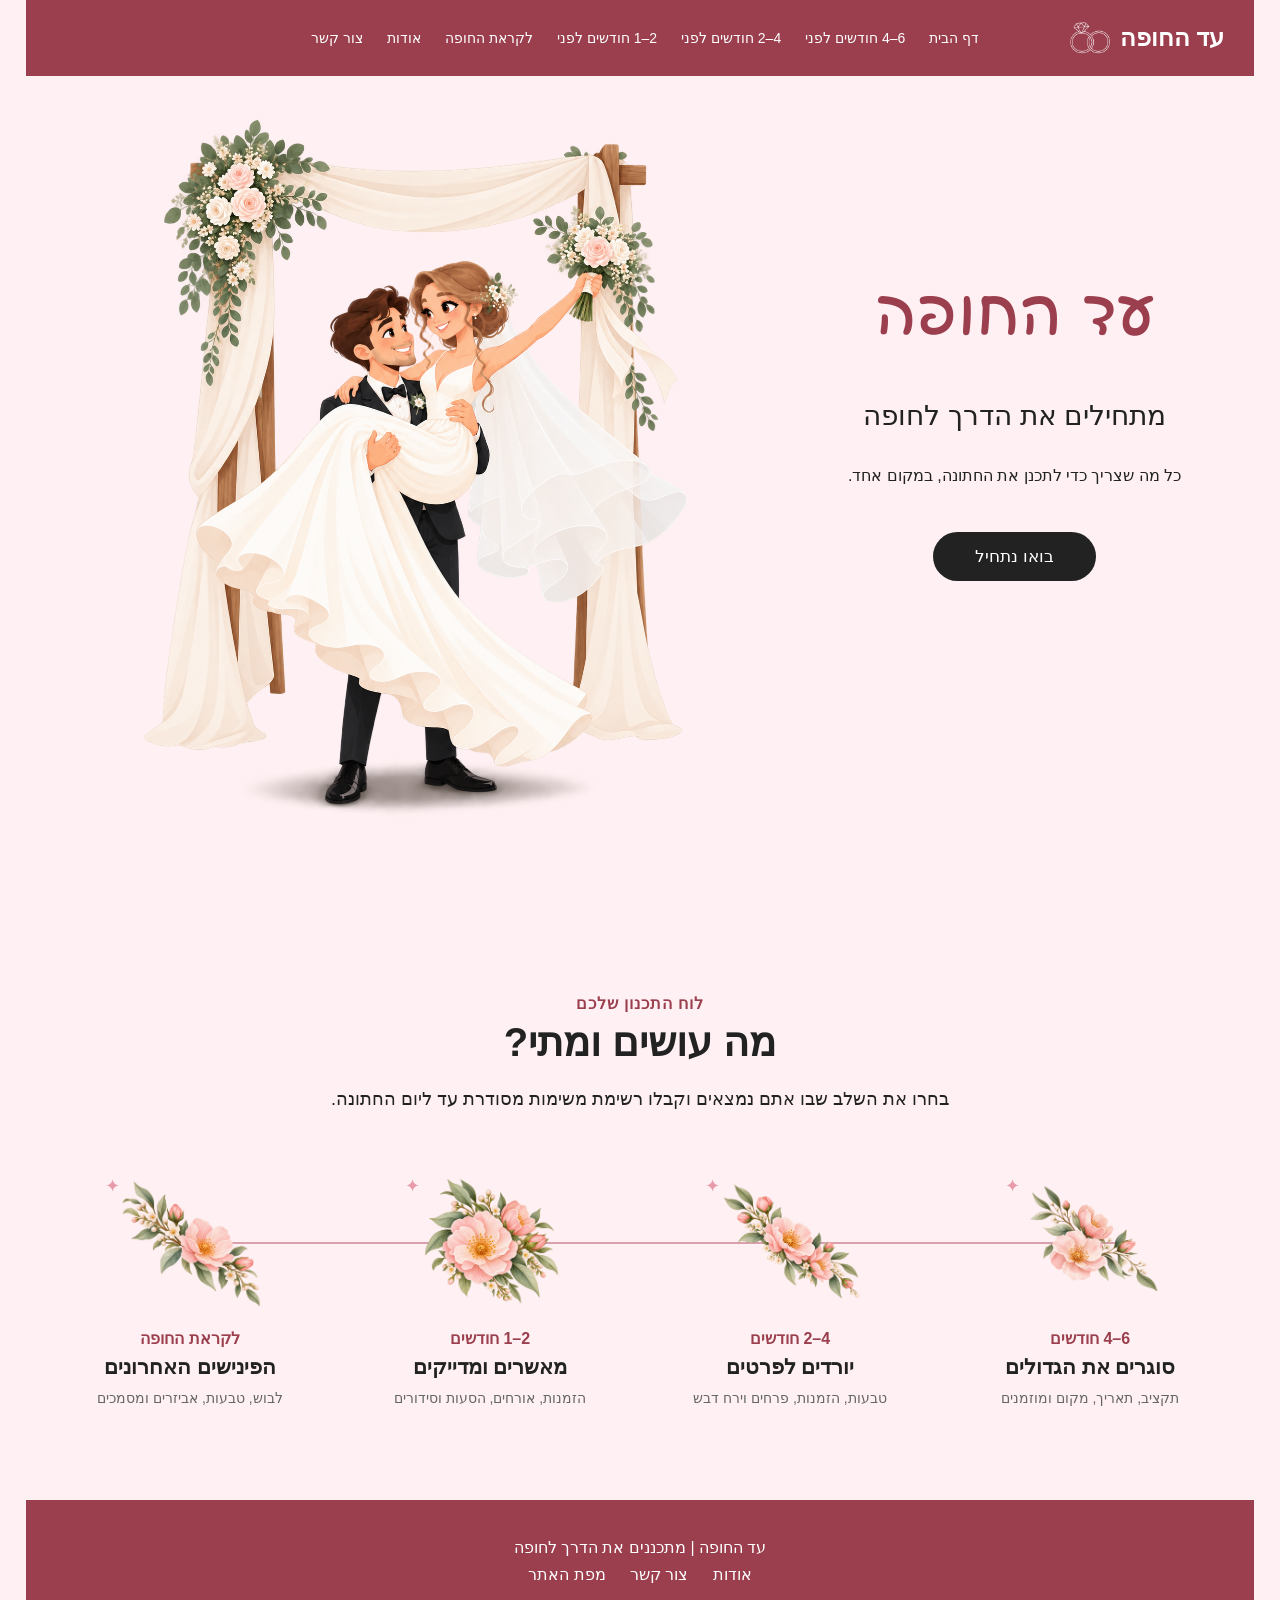
<file: index.html>
<!DOCTYPE html>
<html lang="he" dir="rtl">
<head>
    <meta charset="utf-8" />
    <meta name="viewport" content="width=device-width, initial-scale=1">
    <title>עד החופה - לוח תכנון חתונה</title>
    <meta name="description" content="עד החופה - לוח תכנון חתונה לפי חודשים, מהאירוסין ועד השבועות האחרונים לפני החופה." />
    <meta name="keywords" content="חתונה, תכנון חתונה, לוח זמנים לחתונה, זוגות מאורסים" />
    <meta name="author" content="אנסטסיה ניקולאיבה, ליליאן בלביר, יוליה פשניצניקוב" />
    <link rel="preconnect" href="https://fonts.googleapis.com">
    <link rel="preconnect" href="https://fonts.gstatic.com" crossorigin>
    <link href="https://fonts.googleapis.com/css2?family=Playpen+Sans+Hebrew:wght@300;400;500;600&display=swap" rel="stylesheet">
    <link rel="icon" type="image/png" href="Images/logo_rings.png">
    <link href="styles/myStyle.css" rel="stylesheet" />
</head>
<body>
<div id="container">

    <header class="site-header">
    <nav class="main-nav" aria-label="ניווט ראשי">
        <a href="index.html" class="nav-logo">
            <span>עד החופה</span>
            <img src="Images/logoRings.webp" alt="לוגו עד החופה" title="עד החופה">
        </a>
        <ul>
            <li><a href="index.html">דף הבית</a></li>
            <li><a href="fourSixMonths.html">6–4 חודשים לפני</a></li>
            <li><a href="twoFourMonths.html">4–2 חודשים לפני</a></li>
            <li><a href="#" aria-disabled="true" title="עמוד זה עדיין לא פותח">2–1 חודשים לפני</a></li>
            <li><a href="finalWeeks.html">לקראת החופה</a></li>
            <li><a href="about.html">אודות</a></li>
            <li><a href="contactUs.html">צור קשר</a></li>
        </ul>
    </nav>
    </header>

    <main>
        <section id="welcome">
            <div class="welcome-text">
                <h1>עד החופה</h1>
                <p class="welcome-title">מתחילים את הדרך לחופה</p>
                <p>כל מה שצריך כדי לתכנן את החתונה, במקום אחד.</p>
                <a href="fourSixMonths.html" class="main-button">בואו נתחיל</a>
            </div>
            <div class="welcome-image">
                <img class="welcome-photo" src="Images/weeding_day.webp" alt="איור של חתן וכלה" title="איור של חתן וכלה">
            </div>
        </section>

        <div class="timeline-home-wrap">
            <section id="timeline-home">

                <p class="eyebrow">לוח התכנון שלכם</p>

                <h2>מה עושים ומתי?</h2>

                <p class="timeline-intro">
                    בחרו את השלב שבו אתם נמצאים וקבלו רשימת משימות מסודרת עד ליום החתונה.
                </p>

                <div class="flowers-timeline">

                    <a href="fourSixMonths.html" class="flower-item">
                        <img src="Images/flower1.webp"
                             alt="6–4 חודשים לפני החתונה"
                             title="6–4 חודשים לפני החתונה">

                        <span>6–4 חודשים</span>
                        <strong>סוגרים את הגדולים</strong>
                        <small>תקציב, תאריך, מקום ומוזמנים</small>
                    </a>

                    <a href="twoFourMonths.html#two-four" class="flower-item">
                        <img src="Images/flower2.webp"
                             alt="4–2 חודשים לפני החתונה"
                             title="4–2 חודשים לפני החתונה">

                        <span>4–2 חודשים</span>
                        <strong>יורדים לפרטים</strong>
                        <small>טבעות, הזמנות, פרחים וירח דבש</small>
                    </a>

                    <a href="#" aria-disabled="true" title="עמוד זה עדיין לא פותח" class="flower-item">
                        <img src="Images/flower3.webp"
                             alt="2–1 חודשים לפני החתונה"
                             title="2–1 חודשים לפני החתונה">

                        <span>2–1 חודשים</span>
                        <strong>מאשרים ומדייקים</strong>
                        <small>הזמנות, אורחים, הסעות וסידורים</small>
                    </a>

                    <a href="finalWeeks.html" class="flower-item">
                        <img src="Images/flower4.webp"
                             alt="לקראת החופה"
                             title="לקראת החופה">

                        <span>לקראת החופה</span>
                        <strong>הפינישים האחרונים</strong>
                        <small>לבוש, טבעות, אביזרים ומסמכים</small>
                    </a>

                </div>

            </section>
        </div>
    </main>

    <footer>
        <p>עד החופה | מתכננים את הדרך לחופה</p>
        <nav>
            <a href="about.html">אודות</a>
            <a href="contactUs.html">צור קשר</a>
            <a href="siteMap.html">מפת האתר</a>
        </nav>
    </footer>
</div>
<script src="jScripts/site.js" defer></script>
</body>
</html>
</file>
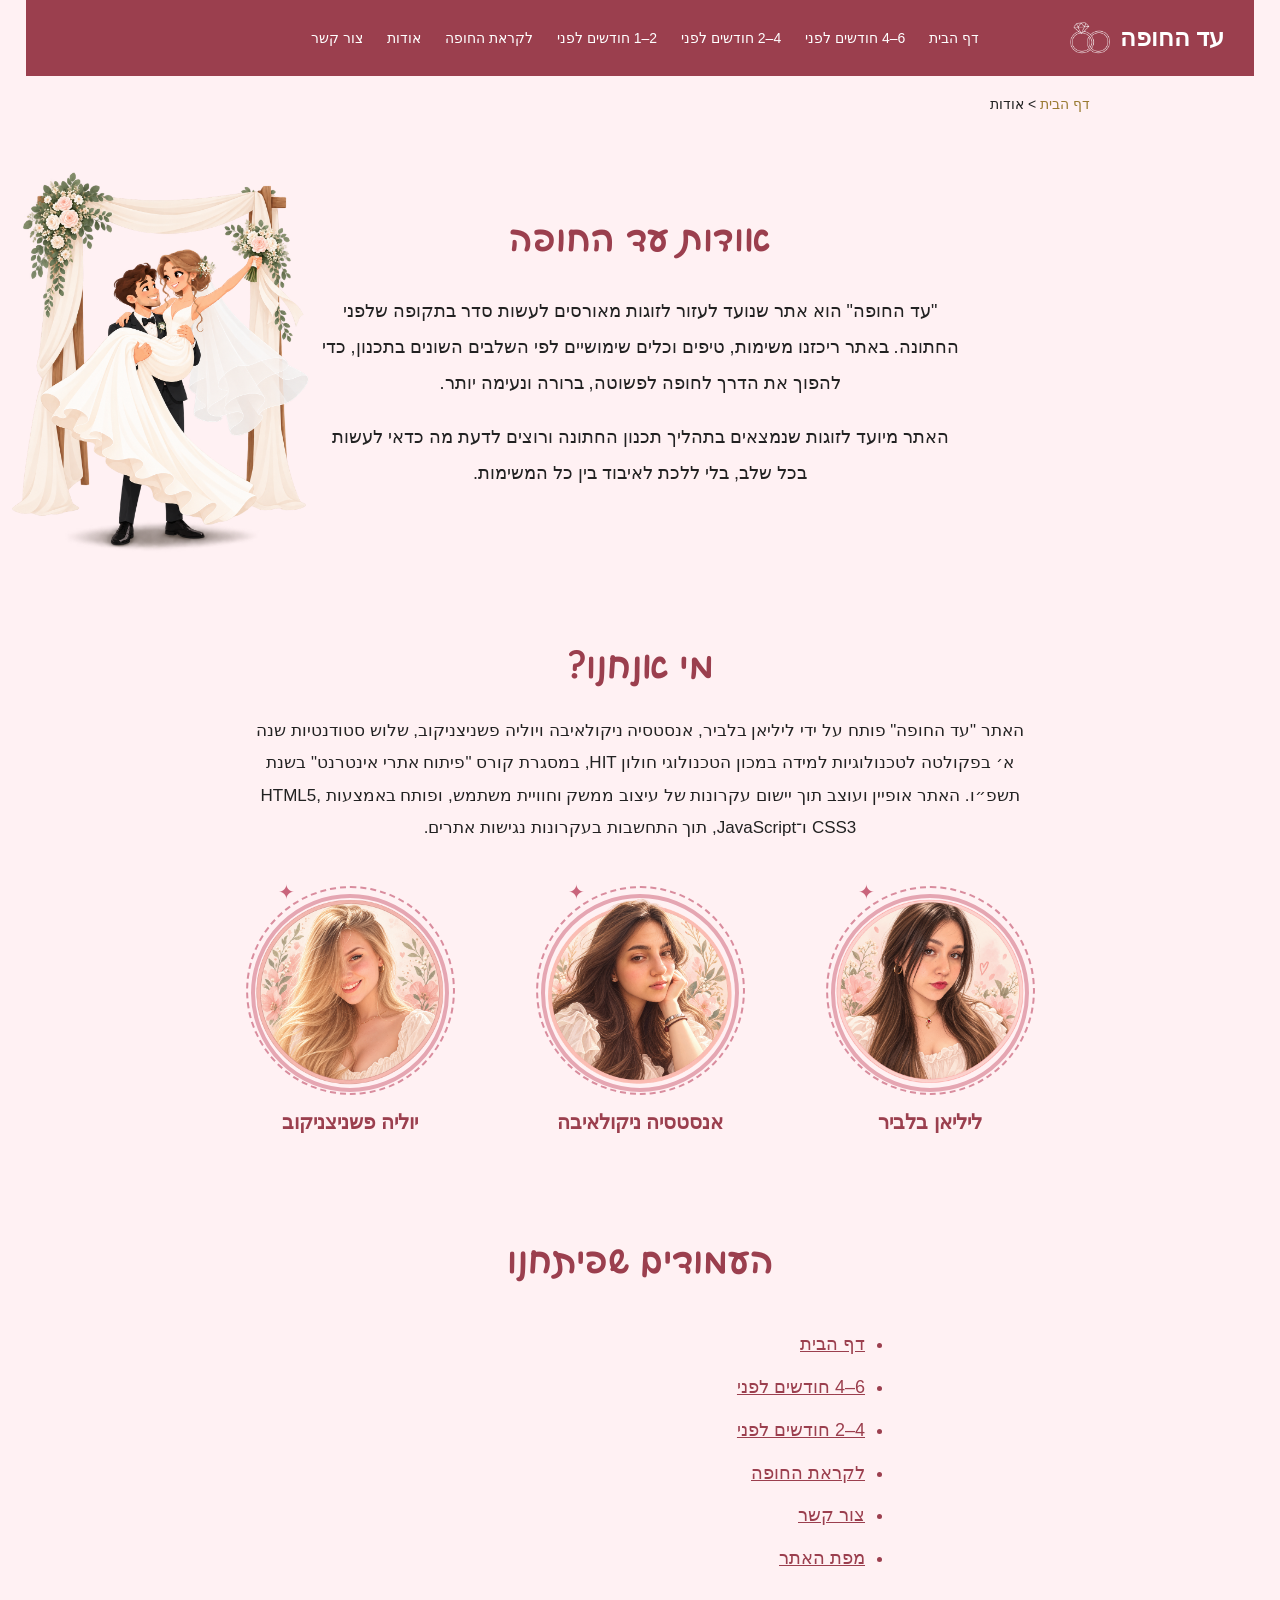
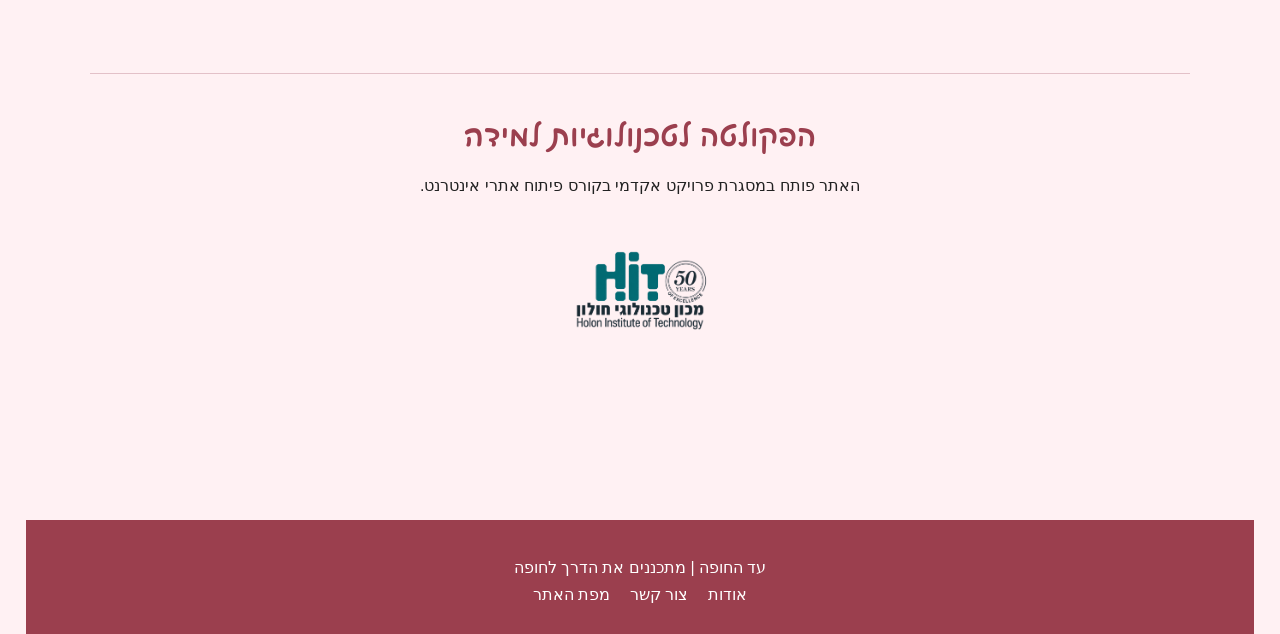
<file: about.html>
<!DOCTYPE html>
<html lang="he" dir="rtl">
<head>
    <meta charset="utf-8" />
    <meta name="viewport" content="width=device-width, initial-scale=1">
    <title>אודות - עד החופה</title>
    <link rel="icon" type="image/png" href="Images/logo_rings.png">
    <meta name="description" content="אודות אתר עד החופה - לוח תכנון חתונה לפי חודשים." />
    <meta name="keywords" content="אודות, תכנון חתונה, לוח זמנים לחתונה" />
    <meta name="author" content="אנסטסיה ניקולאיבה, ליליאן בלביר, יוליה פשניצניקוב" />
    <link rel="preconnect" href="https://fonts.googleapis.com">
    <link rel="preconnect" href="https://fonts.gstatic.com" crossorigin>
    <link href="https://fonts.googleapis.com/css2?family=Playpen+Sans+Hebrew:wght@300;400;500;600&display=swap" rel="stylesheet">
    <link href="styles/myStyle.css" rel="stylesheet" />
</head>
<body>
<div id="container">
    <header class="site-header">
    <nav class="main-nav" aria-label="ניווט ראשי">
        <a href="index.html" class="nav-logo">
            <span>עד החופה</span>
            <img src="Images/logoRings.webp"
                 alt="לוגו עד החופה"
                 title="עד החופה">
        </a>
        <ul>
            <li><a href="index.html">דף הבית</a></li>
            <li><a href="fourSixMonths.html">6–4 חודשים לפני</a></li>
            <li><a href="twoFourMonths.html">4–2 חודשים לפני</a></li>
            <li><a href="#" aria-disabled="true" title="עמוד זה עדיין לא פותח">2–1 חודשים לפני</a></li>
            <li><a href="finalWeeks.html">לקראת החופה</a></li>
            <li><a href="about.html">אודות</a></li>
            <li><a href="contactUs.html">צור קשר</a></li>
        </ul>
    </nav>
    </header>
    <main>
        <nav class="breadcrumbs" aria-label="מיקום באתר"><a href="index.html">דף הבית</a><span> &gt; </span><span>אודות</span></nav>
        <section id="about-page">

            <div class="about-intro">

                <div class="about-intro-text">
                    <h1>אודות עד החופה</h1>

                    <p>
                        "עד החופה" הוא אתר שנועד לעזור לזוגות מאורסים לעשות סדר
                        בתקופה שלפני החתונה. באתר ריכזנו משימות, טיפים וכלים שימושיים
                        לפי השלבים השונים בתכנון, כדי להפוך את הדרך לחופה
                        לפשוטה, ברורה ונעימה יותר.
                    </p>

                    <p>
                        האתר מיועד לזוגות שנמצאים בתהליך תכנון החתונה ורוצים לדעת
                        מה כדאי לעשות בכל שלב, בלי ללכת לאיבוד בין כל המשימות.
                    </p>
                </div>

                <div class="about-intro-image">
                    <img src="Images/weeding_day.webp"
                         alt="איור של זוג חתן וכלה"
                         title="עד החופה">
                </div>

            </div>

            <section class="team-section">

                <h2>מי אנחנו?</h2>

                <p class="team-intro">
                    האתר "עד החופה" פותח על ידי ליליאן בלביר, אנסטסיה ניקולאיבה ויוליה פשניצניקוב, שלוש סטודנטיות שנה א׳ בפקולטה לטכנולוגיות למידה במכון הטכנולוגי חולון HIT, במסגרת קורס "פיתוח אתרי אינטרנט" בשנת תשפ״ו.
                    האתר אופיין ועוצב תוך יישום עקרונות של עיצוב ממשק וחוויית משתמש, ופותח באמצעות HTML5, CSS3 ו־JavaScript, תוך התחשבות בעקרונות נגישות אתרים.
                </p>

                <div class="team-members">

                    <div class="team-member">
                        <img src="Images/lilian.webp"
                             alt="ליליאן בלביר"
                             title="ליליאן בלביר">

                        <h3>ליליאן בלביר</h3>
                    </div>

                    <div class="team-member">
                        <img src="Images/anastasia.webp"
                             alt="אנסטסיה ניקולאיבה"
                             title="אנסטסיה ניקולאיבה">

                        <h3>אנסטסיה ניקולאיבה</h3>
                    </div>

                    <div class="team-member">
                        <img src="Images/yulia.webp"
                             alt="יוליה פשניצניקוב"
                             title="יוליה פשניצניקוב">

                        <h3>יוליה פשניצניקוב</h3>
                    </div>

                </div>

            </section>

            <section class="developed-pages">

                <h2>העמודים שפיתחנו</h2>

                <div class="pages-list">
                    <ul>
                        <li><a href="index.html">דף הבית</a></li>

                        <li>
                            <a href="fourSixMonths.html">
                                6–4 חודשים לפני
                            </a>
                        </li>

                        <li>
                            <a href="twoFourMonths.html#two-four">
                                4–2 חודשים לפני
                            </a>
                        </li>

                        <li>
                            <a href="finalWeeks.html">
                                לקראת החופה
                            </a>
                        </li>

                        <li>
                            <a href="contactUs.html">
                                צור קשר
                            </a>
                        </li>

                        <li>
                            <a href="siteMap.html">
                                מפת האתר
                            </a>
                        </li>
                    </ul>
                </div>

            </section>

            <section class="hit-section">

                <h2>הפקולטה לטכנולוגיות למידה</h2>

                <p>
                    האתר פותח במסגרת פרויקט אקדמי בקורס פיתוח אתרי אינטרנט.
                </p>

                <a href="https://www.hit.ac.il/" target="_blank" rel="noopener noreferrer">
                    <img src="Images/logo_HIT.webp"
                         alt="לוגו המכון הטכנולוגי חולון HIT"
                         title="לאתר HIT">
                </a>

            </section>

        </section>
    </main>
    <footer><p>עד החופה | מתכננים את הדרך לחופה</p><nav><a href="about.html">אודות</a><a href="contactUs.html">צור קשר</a><a href="siteMap.html">מפת האתר</a></nav></footer>
</div>
<script src="jScripts/site.js" defer></script>
</body>
</html>
</file>
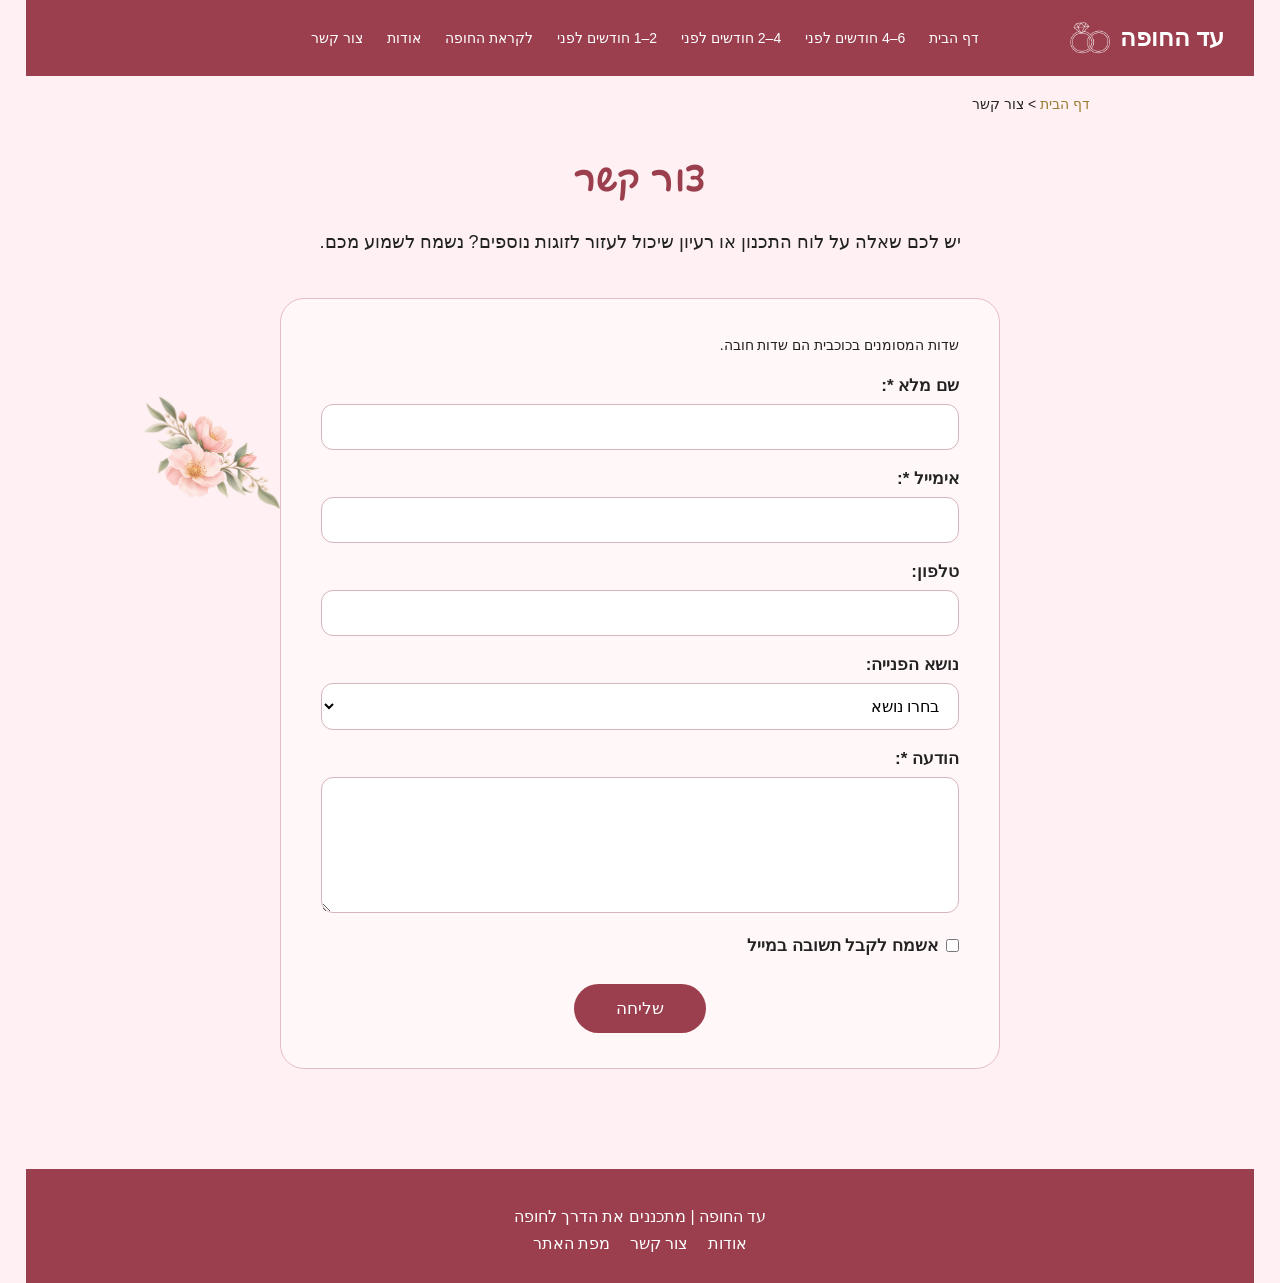
<file: contactUs.html>
<!DOCTYPE html>
<html lang="he" dir="rtl">
<head>
    <meta charset="utf-8" />
    <meta name="viewport" content="width=device-width, initial-scale=1">
    <title>צור קשר - עד החופה</title>
    <meta name="description" content="צור קשר עם צוות עד החופה." />
    <meta name="keywords" content="צור קשר, עד החופה, תכנון חתונה" />
    <meta name="author" content="אנסטסיה ניקולאיבה, ליליאן בלביר, יוליה פשניצניקוב" />
    <link rel="preconnect" href="https://fonts.googleapis.com">
    <link rel="preconnect" href="https://fonts.gstatic.com" crossorigin>
    <link href="https://fonts.googleapis.com/css2?family=Playpen+Sans+Hebrew:wght@300;400;500;600&display=swap" rel="stylesheet">
    <link rel="icon" type="image/png" href="Images/logo_rings.png">
    <link href="styles/myStyle.css" rel="stylesheet" />
</head>
<body>
<div id="container">
    <header class="site-header">
    <nav class="main-nav" aria-label="ניווט ראשי">
        <a href="index.html" class="nav-logo">
            <span>עד החופה</span>
            <img src="Images/logoRings.webp"
                 alt="לוגו עד החופה"
                 title="עד החופה">
        </a>        <ul>
            <li><a href="index.html">דף הבית</a></li>
            <li><a href="fourSixMonths.html">6–4 חודשים לפני</a></li>
        <li><a href="twoFourMonths.html">4–2 חודשים לפני</a></li>
            <li><a href="#" aria-disabled="true" title="עמוד זה עדיין לא פותח">2–1 חודשים לפני</a></li>
            <li><a href="finalWeeks.html">לקראת החופה</a></li>
            <li><a href="about.html">אודות</a></li>
            <li><a href="contactUs.html">צור קשר</a></li>
        </ul>
    </nav>
    </header>
    <main>
        <nav class="breadcrumbs" aria-label="מיקום באתר"><a href="index.html">דף הבית</a><span> &gt; </span><span>צור קשר</span></nav>
        <section id="contact-page">
            <h1>צור קשר</h1>
            <p>יש לכם שאלה על לוח התכנון או רעיון שיכול לעזור לזוגות נוספים? נשמח לשמוע מכם.</p>
            <form id="contactForm">
                <p class="form-note">שדות המסומנים בכוכבית הם שדות חובה.</p>
                <label for="fullName">שם מלא *:</label><input type="text" id="fullName" name="fullName" autocomplete="name" required>
                <label for="email">אימייל *:</label><input type="email" id="email" name="email" autocomplete="email" required>
                <label for="phone">טלפון:</label><input type="tel" id="phone" name="phone" autocomplete="tel">
                <label for="subject">נושא הפנייה:</label><select id="subject" name="subject"><option value="">בחרו נושא</option><option value="timeline">לוח התכנון</option><option value="content">הצעה לתוכן</option><option value="technical">בעיה באתר</option><option value="other">אחר</option></select>
                <label for="message">הודעה *:</label><textarea id="message" name="message" rows="6" required></textarea>
                <label class="contact-checkbox" for="emailReply">
                    <input type="checkbox" id="emailReply" name="emailReply">
                    אשמח לקבל תשובה במייל
                </label>
                <input type="submit" value="שליחה">
            <p id="contactStatus" role="status" aria-live="polite" hidden></p>
            </form>
        </section>
    </main>
    <footer><p>עד החופה | מתכננים את הדרך לחופה</p><nav><a href="about.html">אודות</a><a href="contactUs.html">צור קשר</a><a href="siteMap.html">מפת האתר</a></nav></footer>
</div>
<script src="jScripts/site.js" defer></script>
</body>
</html>
</file>
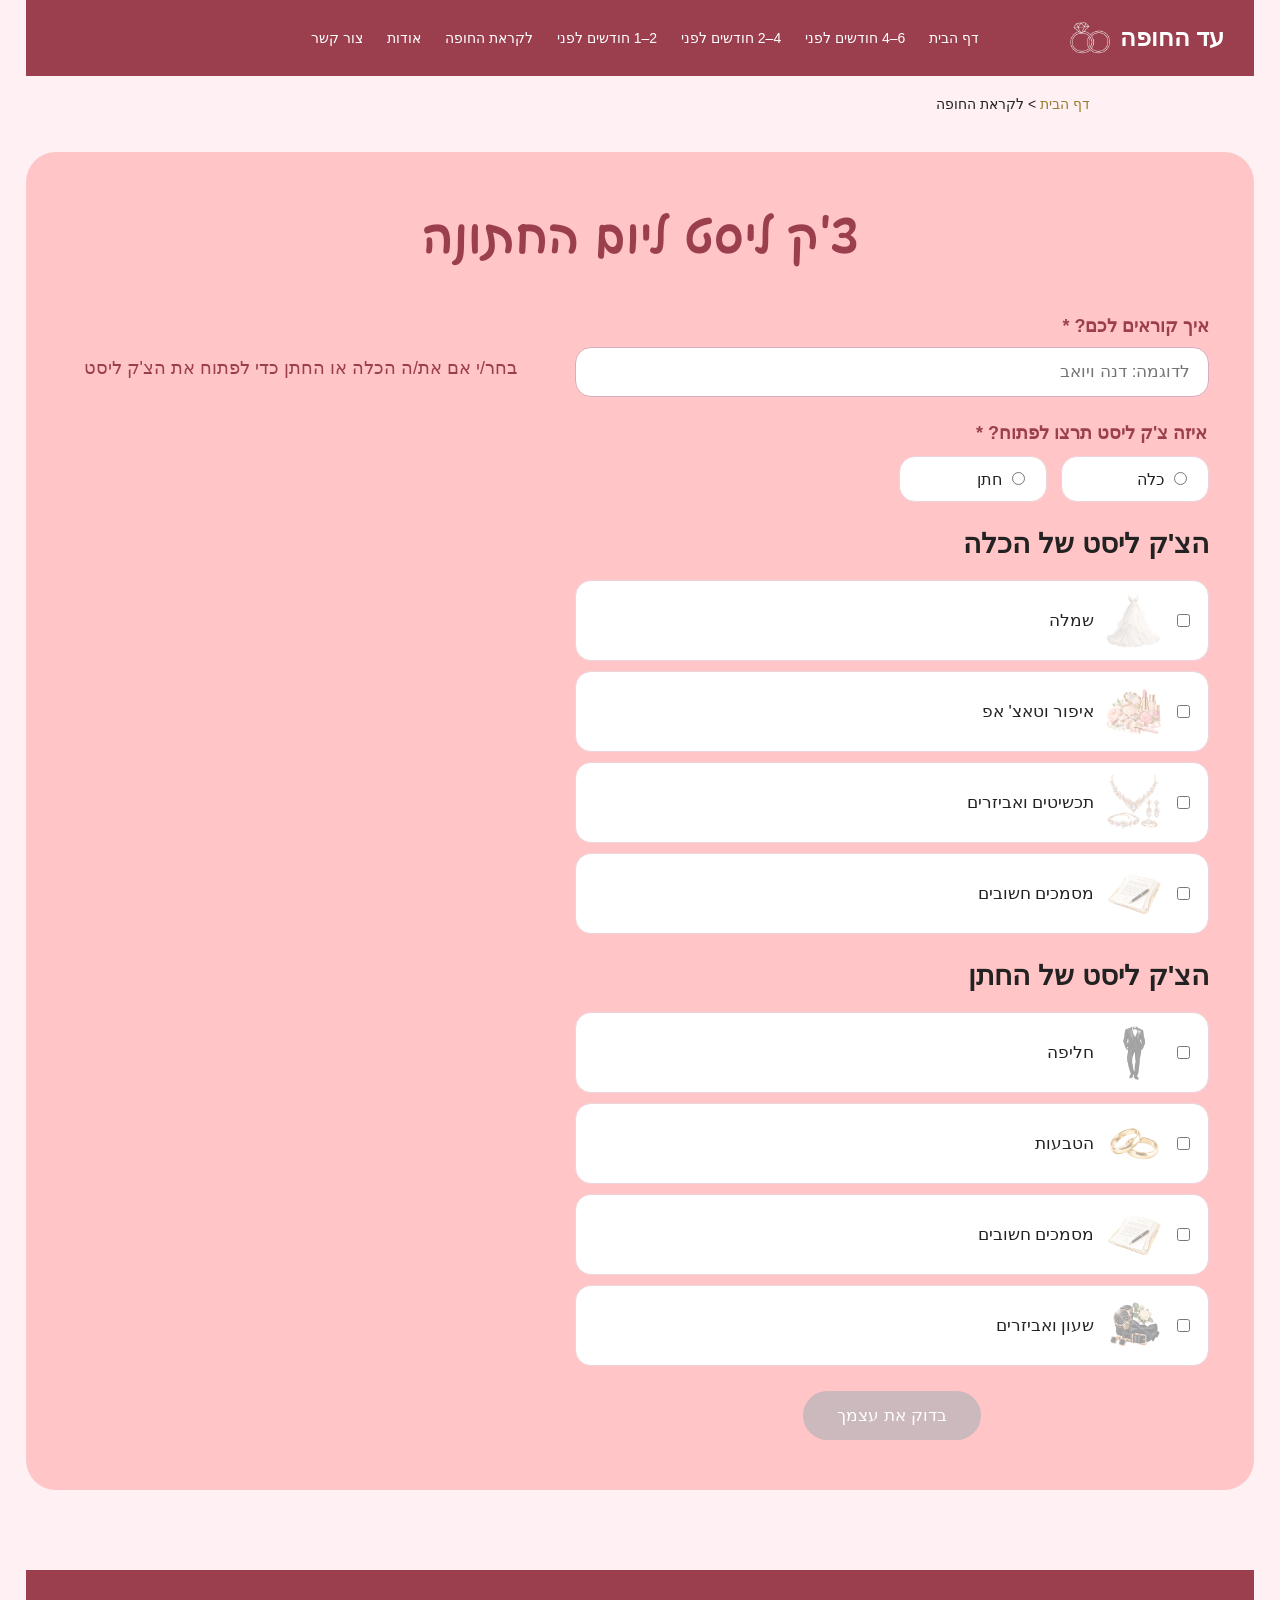
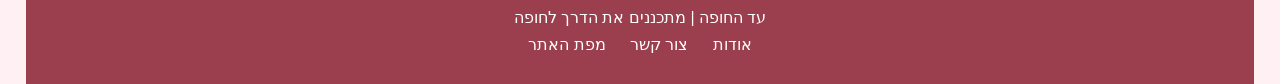
<file: finalWeeks.html>
<!DOCTYPE html>
<html lang="he" dir="rtl">

<head>
    <meta charset="utf-8" />
    <meta name="viewport" content="width=device-width, initial-scale=1">

    <title>לקראת החופה - עד החופה</title>

    <meta name="description"
          content="המשימות האחרונות לקראת החופה ויום החתונה." />

    <meta name="keywords"
          content="חתונה, תכנון חתונה, לקראת החופה, שבועות לפני החתונה" />

    <meta name="author"
          content="אנסטסיה ניקולאיבה, ליליאן בלביר, יוליה פשניצניקוב" />

    <link rel="icon"
          type="image/png"
          href="Images/logo_rings.png">

    <link rel="preconnect" href="https://fonts.googleapis.com">
    <link rel="preconnect" href="https://fonts.gstatic.com" crossorigin>

    <link href="https://fonts.googleapis.com/css2?family=Playpen+Sans+Hebrew:wght@400;500;600;700&display=swap"
          rel="stylesheet">
    
    <link href="styles/myStyle.css"
          rel="stylesheet" />
</head>

<body>

<div id="container">

    <!-- ניווט ראשי -->
    <header class="site-header">
    <nav class="main-nav" aria-label="ניווט ראשי">

        <a href="index.html" class="nav-logo">

            <span>עד החופה</span>

            <img src="Images/logoRings.webp"
                 alt="לוגו עד החופה"
                 title="עד החופה">

        </a>

        <ul>

            <li>
                <a href="index.html">דף הבית</a>
            </li>

            <li>
                <a href="fourSixMonths.html">
                    6–4 חודשים לפני
                </a>
            </li>

            <li>
                <a href="twoFourMonths.html">
                    4–2 חודשים לפני
                </a>
            </li>

            <li>
                <a href="#" aria-disabled="true" title="עמוד זה עדיין לא פותח">
                    2–1 חודשים לפני
                </a>
            </li>

            <li>
                <a href="finalWeeks.html">
                    לקראת החופה
                </a>
            </li>

            <li>
                <a href="about.html">
                    אודות
                </a>
            </li>

            <li>
                <a href="contactUs.html">
                    צור קשר
                </a>
            </li>

        </ul>

    </nav>
    </header>

    <main>

        <!-- פירורי לחם -->
        <nav class="breadcrumbs" aria-label="מיקום באתר">

            <a href="index.html">
                דף הבית
            </a>

            <span> &gt; </span>

            <span>
                לקראת החופה
            </span>

        </nav>

        <!-- כלי הצ'ק ליסט -->
        <section id="planning-tool">

            <h1 class="checklist-title">
                צ'ק ליסט ליום החתונה
            </h1>

            <div class="checklist-layout">

                <!-- צד הטופס -->
                <form class="tool-form" id="checklistForm">

                    <label for="coupleNames">
                        איך קוראים לכם? *
                    </label>

                    <input type="text"
                           id="coupleNames" name="coupleNames" required
                           placeholder="לדוגמה: דנה ויואב">

                    <!-- בחירת כלה / חתן -->
                    <fieldset class="role-choice">

                        <legend>
                            איזה צ'ק ליסט תרצו לפתוח? *
                        </legend>

                        <label>

                            <input type="radio"
                                   name="checklistType" required
                                   value="כלה"
                                   data-image="brideIllustration"
                                   data-panel="brideChecklist">

                            כלה

                        </label>

                        <label>

                            <input type="radio"
                                   name="checklistType" required
                                   value="חתן"
                                   data-image="groomIllustration"
                                   data-panel="groomChecklist">

                            חתן

                        </label>

                    </fieldset>

                    <!-- ====================== -->
                    <!-- צ'ק ליסט לכלה -->
                    <!-- ====================== -->

                    <div id="brideChecklist"
                         class="mini-checklist">

                        <h2>
                            הצ'ק ליסט של הכלה
                        </h2>

                        <!-- שמלה -->
                        <label class="check-item">

                            <input type="checkbox"
                                   name="doneTask"
                                   value="שמלה"
                                   data-for="כלה"
                                   data-icon="brideDressIcon"
                                   data-preview="brideDressPreview">

                            <img id="brideDressIcon" src="Images/brideDress.webp" alt="שמלה">

                            <span>
                                שמלה
                            </span>

                        </label>

                        <!-- איפור -->
                        <label class="check-item">

                            <input type="checkbox"
                                   name="doneTask"
                                   value="איפור וטאצ' אפ"
                                   data-for="כלה"
                                   data-icon="brideMakeupIcon"
                                   data-preview="brideMakeupPreview">

                            <img id="brideMakeupIcon" src="Images/brideMakeup.webp" alt="איפור וטאצ׳ אפ">

                            <span>
                                איפור וטאצ' אפ
                            </span>

                        </label>

                        <!-- תכשיטים ואביזרים -->
                        <label class="check-item">

                            <input type="checkbox"
                                   name="doneTask"
                                   value="תכשיטים ואביזרים"
                                   data-for="כלה"
                                   data-icon="brideHeartIcon"
                                   data-preview="brideAccessoriesPreview">

                            <img id="brideHeartIcon" src="Images/brideAccessories.webp" alt="תכשיטים ואביזרים">

                            <span>
                                תכשיטים ואביזרים
                            </span>

                        </label>

                        <!-- מסמכים -->
                        <label class="check-item">

                            <input type="checkbox"
                                   name="doneTask"
                                   value="מסמכים חשובים"
                                   data-for="כלה"
                                   data-icon="brideDocumentsIcon"
                                   data-preview="brideDocumentsPreview">

                            <img id="brideDocumentsIcon" src="Images/DocumentsGroom.webp" alt="מסמכים חשובים">

                            <span>
                                מסמכים חשובים
                            </span>

                        </label>

                    </div>

                    <!-- ====================== -->
                    <!-- צ'ק ליסט לחתן -->
                    <!-- ====================== -->

                    <div id="groomChecklist"
                         class="mini-checklist">

                        <h2>
                            הצ'ק ליסט של החתן
                        </h2>

                        <!-- חליפה ונעליים -->
                        <label class="check-item">

                            <input type="checkbox"
                                   name="doneTask"
                                   value="חליפה"
                                   data-for="חתן"
                                   data-icon="groomSuitIcon"
                                   data-preview="groomCostumePreview">

                            <img id="groomSuitIcon" src="Images/CostumeGroom.webp" alt="חליפה">

                            <span>
                                חליפה 
                            </span>

                        </label>

                        <!-- טבעות -->
                        <label class="check-item">

                            <input type="checkbox"
                                   name="doneTask"
                                   value="הטבעות"
                                   data-for="חתן"
                                   data-icon="groomRingsIcon"
                                   data-preview="groomRingsPreview">

                            <img id="groomRingsIcon" src="Images/RingsGroom.webp" alt="טבעות">

                            <span>
                                הטבעות
                            </span>

                        </label>

                        <!-- מסמכים -->
                        <label class="check-item">

                            <input type="checkbox"
                                   name="doneTask"
                                   value="מסמכים חשובים"
                                   data-for="חתן"
                                   data-icon="groomDocumentsIcon"
                                   data-preview="groomDocumentsPreview">

                            <img id="groomDocumentsIcon" src="Images/DocumentsGroom.webp" alt="מסמכים חשובים">

                            <span>
                                מסמכים חשובים
                            </span>

                        </label>

                        <!-- שעון ואביזרים -->
                        <label class="check-item">

                            <input type="checkbox"
                                   name="doneTask"
                                   value="שעון ואביזרים"
                                   data-for="חתן"
                                   data-icon="groomCarIcon"
                                   data-preview="groomAccessoriesPreview">

                            <img id="groomCarIcon" src="Images/AccessoriesGroom.webp" alt="שעון ואביזרים">

                            <span>
        שעון ואביזרים
    </span>

                        </label>

                    </div>

                    <!-- כפתור -->
                    <button type="submit"
                            id="timelineSubmit"
                            disabled>

                        בדוק את עצמך

                    </button>

                </form>

                <!-- ====================== -->
                <!-- הצד הוויזואלי -->
                <!-- ====================== -->

                <div class="tool-visuals">

                    <p id="roleHint">

                        בחר/י אם את/ה הכלה או החתן כדי לפתוח את הצ'ק ליסט

                    </p>

                    <!-- כלה -->
                    <img id="brideIllustration"
                         class="role-image" hidden
                         src="Images/brideChecklist.webp"
                         alt="איור של כלה"
                         title="צ'ק ליסט לכלה">

                    <!-- תמונת שמלה -->
                    <img id="brideDressPreview"
                         class="task-preview" hidden
                         src="Images/brideDress.webp"
                         alt="שמלה">

                    <img id="brideMakeupPreview"
                         class="task-preview" hidden
                         src="Images/brideMakeup.webp"
                         alt="איפור וטאצ' אפ">

                    <img id="brideAccessoriesPreview"
                         class="task-preview" hidden
                         src="Images/brideAccessories.webp"
                         alt="תכשיטים ואביזרים">

                    <img id="brideDocumentsPreview"
                         class="task-preview" hidden
                         src="Images/DocumentsGroom.webp"
                         alt="מסמכים חשובים">

                    <img id="groomCostumePreview"
                         class="task-preview" hidden
                         src="Images/CostumeGroom.webp"
                         alt="חליפה">

                    <img id="groomRingsPreview"
                         class="task-preview" hidden
                         src="Images/RingsGroom.webp"
                         alt="הטבעות">

                    <img id="groomDocumentsPreview"
                         class="task-preview" hidden
                         src="Images/DocumentsGroom.webp"
                         alt="מסמכים חשובים">

                    <img id="groomAccessoriesPreview"
                         class="task-preview" hidden
                         src="Images/AccessoriesGroom.webp"
                         alt="שעון ואביזרים">

                    <!-- חתן -->
                    <img id="groomIllustration"
                         class="role-image" hidden
                         src="Images/groomChecklist.webp"
                         alt="איור של חתן"
                         title="צ'ק ליסט לחתן">

                    <!-- סיכום -->
                    <div id="timelineSummary" role="status" aria-live="polite" aria-atomic="true" hidden></div>

                </div>

            </div>

        </section>

    </main>

    <!-- Footer -->
    <footer>

        <p>
            עד החופה | מתכננים את הדרך לחופה
        </p>

        <nav>

            <a href="about.html">
                אודות
            </a>

            <a href="contactUs.html">
                צור קשר
            </a>

            <a href="siteMap.html">
                מפת האתר
            </a>

        </nav>

    </footer>

</div>

<script src="jScripts/timeline.js" defer></script>

<script src="jScripts/site.js" defer></script>
</body>

</html>
</file>
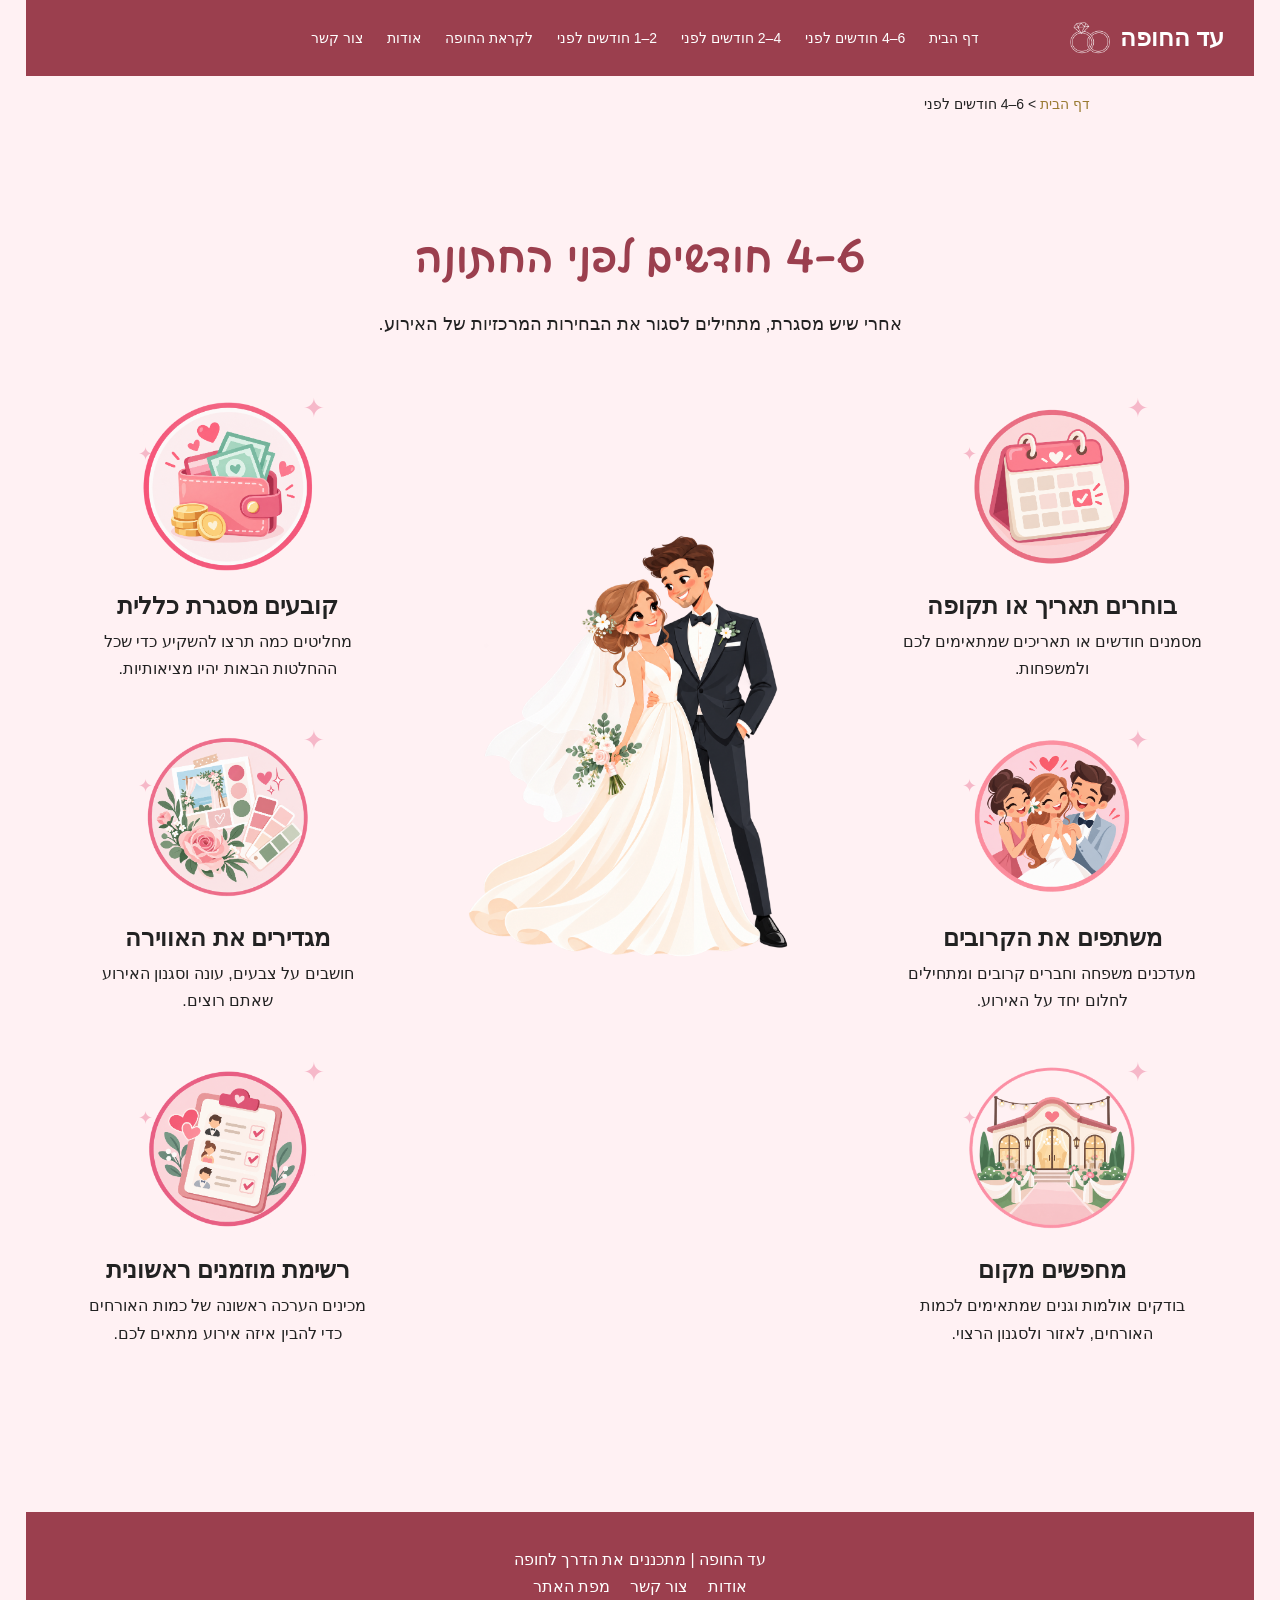
<file: fourSixMonths.html>
<!DOCTYPE html>
<html lang="he" dir="rtl">
<head>
    <meta charset="utf-8" />
    <meta name="viewport" content="width=device-width, initial-scale=1">
    <title>4–6 חודשים לפני החתונה - עד החופה</title>
    <meta name="description" content="לוח תכנון חתונה ל-4 עד 6 חודשים לפני החתונה: תקציב, תאריך, מקום ורשימת מוזמנים." />
    <meta name="keywords" content="תכנון חתונה, 6 חודשים לפני חתונה, 4 חודשים לפני חתונה" />
    <meta name="author" content="אנסטסיה ניקולאיבה, ליליאן בלביר, יוליה פשניצניקוב" />
    <link rel="preconnect" href="https://fonts.googleapis.com">
    <link rel="preconnect" href="https://fonts.gstatic.com" crossorigin>
    <link href="https://fonts.googleapis.com/css2?family=Playpen+Sans+Hebrew:wght@100..800&display=swap" rel="stylesheet">
    <link rel="icon" type="image/png" href="Images/logo_rings.png">
    <link href="styles/myStyle.css" rel="stylesheet" />
</head>
<body>
<div id="container">
    <header class="site-header">
    <nav class="main-nav" aria-label="ניווט ראשי">
        <a href="index.html" class="nav-logo">
            <span>עד החופה</span>
            <img src="Images/logoRings.webp"
                 alt="לוגו עד החופה"
                 title="עד החופה">
        </a>        <ul>
            <li><a href="index.html">דף הבית</a></li>
            <li><a href="fourSixMonths.html">6–4 חודשים לפני</a></li>
            <li><a href="twoFourMonths.html">4–2 חודשים לפני</a></li>
            <li><a href="#" aria-disabled="true" title="עמוד זה עדיין לא פותח">2–1 חודשים לפני</a></li>
            <li><a href="finalWeeks.html">לקראת החופה</a></li>
            <li><a href="about.html">אודות</a></li>
            <li><a href="contactUs.html">צור קשר</a></li>
        </ul>
    </nav>
    </header>

    <main>
        <nav class="breadcrumbs" aria-label="מיקום באתר">
            <a href="index.html">דף הבית</a>
            <span> &gt; </span>
            <span aria-current="page">6–4 חודשים לפני</span>
        </nav>

        <section class="timeline-period poster-period" id="four-six">

            <div class="period-heading">
                <h1>6–4 חודשים לפני החתונה</h1>
                <p>אחרי שיש מסגרת, מתחילים לסגור את הבחירות המרכזיות של האירוע.</p>
            </div>

            <div class="poster-layout">

                <article class="poster-task task-top-right">
                    <img src="Images/guests.webp"               alt="משתפים את הקרובים"
                         title="משתפים את הקרובים">
                    <h2 class="task-title">משתפים את הקרובים</h2>
                    <p>מעדכנים משפחה וחברים קרובים ומתחילים לחלום יחד על האירוע.</p>
                </article>

                <article class="poster-task task-top-center">
                    <img src="Images/budget.webp"
                         alt="קובעים מסגרת כללית"
                         title="קובעים מסגרת כללית">
                    <h2 class="task-title">קובעים מסגרת כללית</h2>
                    <p>מחליטים כמה תרצו להשקיע כדי שכל ההחלטות הבאות יהיו מציאותיות.</p>
                </article>

                <article class="poster-task task-top-left">
                    <img src="Images/calender.webp"
                         alt="בוחרים תאריך או תקופה"
                         title="בוחרים תאריך או תקופה">
                    <h2 class="task-title">בוחרים תאריך או תקופה</h2>
                    <p>מסמנים חודשים או תאריכים שמתאימים לכם ולמשפחות.</p>
                </article>

                <div class="poster-couple">
                    <img src="Images/couple_center.webp"
                         alt="איור של חתן וכלה"
                         title="חתן וכלה">
                </div>

                <article class="poster-task task-bottom-right">
                    <img src="Images/check.webp"
                         alt="רשימת מוזמנים ראשונית"
                         title="רשימת מוזמנים ראשונית">
                    <h2 class="task-title">רשימת מוזמנים ראשונית</h2>
                    <p>מכינים הערכה ראשונה של כמות האורחים כדי להבין איזה אירוע מתאים לכם.</p>
                </article>

                <article class="poster-task task-bottom-center">
                    <img src="Images/event.webp"
                         alt="מחפשים מקום"
                         title="מחפשים מקום">
                    <h2 class="task-title">מחפשים מקום</h2>
                    <p>בודקים אולמות וגנים שמתאימים לכמות האורחים, לאזור ולסגנון הרצוי.</p>
                </article>

                <article class="poster-task task-bottom-left">
                    <img src="Images/vanue.webp"
                         alt="מגדירים את האווירה"
                         title="מגדירים את האווירה">
                    <h2 class="task-title">מגדירים את האווירה</h2>
                    <p>חושבים על צבעים, עונה וסגנון האירוע שאתם רוצים.</p>
                </article>

            </div>

        </section>
    </main>

    <footer><p>עד החופה | מתכננים את הדרך לחופה</p><nav><a href="about.html">אודות</a><a href="contactUs.html">צור קשר</a><a href="siteMap.html">מפת האתר</a></nav></footer>
</div>
<script src="jScripts/site.js" defer></script>
</body>
</html>
</file>
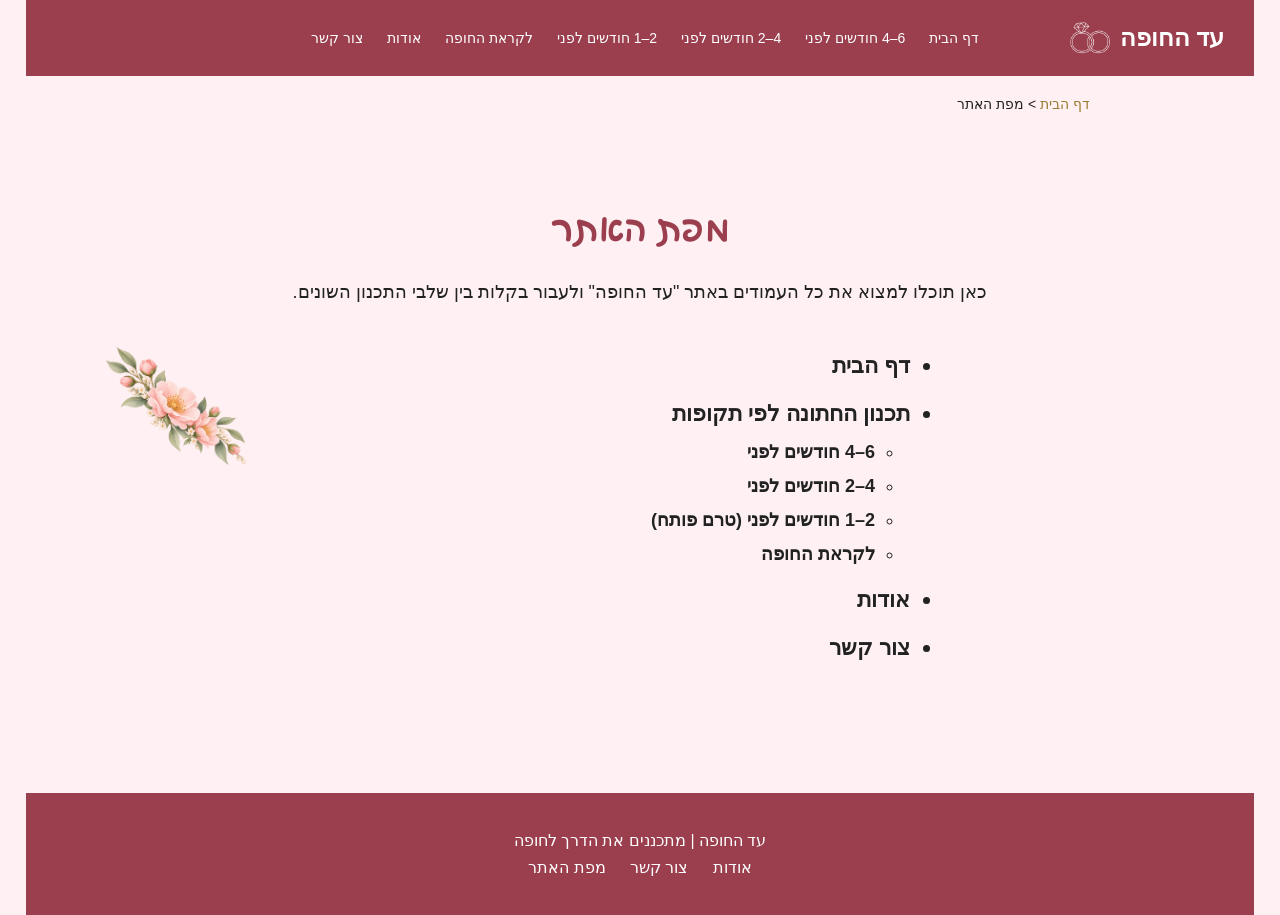
<file: siteMap.html>
<!DOCTYPE html>
<html lang="he" dir="rtl">

<head>
    <meta charset="utf-8">
    <meta name="viewport" content="width=device-width, initial-scale=1">

    <title>מפת האתר - עד החופה</title>

    <meta name="description"
          content="מפת האתר של עד החופה - כל עמודי האתר במקום אחד.">

    <meta name="author" content="אנסטסיה ניקולאיבה, ליליאן בלביר, יוליה פשניצניקוב">
    <meta name="keywords" content="מפת האתר, עד החופה, תכנון חתונה">

    <link rel="preconnect"
          href="https://fonts.googleapis.com">

    <link rel="preconnect"
          href="https://fonts.gstatic.com"
          crossorigin>

    <link href="https://fonts.googleapis.com/css2?family=Playpen+Sans+Hebrew:wght@300;400;500;600&display=swap"
          rel="stylesheet">

    <link rel="icon" type="image/png" href="Images/logo_rings.png">

    <link href="styles/myStyle.css"
          rel="stylesheet">
</head>

<body>

<div id="container">

    <header class="site-header">
    <nav class="main-nav" aria-label="ניווט ראשי">

        <a href="index.html"
           class="nav-logo">

            <span>עד החופה</span>

            <img src="Images/logoRings.webp"
                 alt="לוגו עד החופה"
                 title="עד החופה">

        </a>

        <ul>
            <li>
                <a href="index.html">
                    דף הבית
                </a>
            </li>

            <li>
                <a href="fourSixMonths.html">
                    6–4 חודשים לפני
                </a>
            </li>

            <li>
                <a href="twoFourMonths.html">
                    4–2 חודשים לפני
                </a>
            </li>

            <li>
                <a href="#" aria-disabled="true" title="עמוד זה עדיין לא פותח">
                    2–1 חודשים לפני
                </a>
            </li>

            <li>
                <a href="finalWeeks.html">
                    לקראת החופה
                </a>
            </li>

            <li>
                <a href="about.html">
                    אודות
                </a>
            </li>

            <li>
                <a href="contactUs.html">
                    צור קשר
                </a>
            </li>
        </ul>

    </nav>
    </header>

    <main>

        <nav class="breadcrumbs" aria-label="מיקום באתר">
            <a href="index.html">דף הבית</a>
            <span> &gt; </span>
            <span>מפת האתר</span>
        </nav>

        <section id="site-map-page">

            <h1>מפת האתר</h1>

            <p class="site-map-intro">
                כאן תוכלו למצוא את כל העמודים באתר "עד החופה"
                ולעבור בקלות בין שלבי התכנון השונים.
            </p>

            <div class="site-map-list">

                <ul>

                    <li>
                        <a href="index.html">
                            דף הבית
                        </a>
                    </li>

                    <li>
                        <span>תכנון החתונה לפי תקופות</span>

                        <ul>
                            <li>
                                <a href="fourSixMonths.html">
                                    6–4 חודשים לפני
                                </a>
                            </li>

                            <li>
                                <a href="twoFourMonths.html#two-four">
                                    4–2 חודשים לפני
                                </a>
                            </li>

                            <li>
                                <a href="#" aria-disabled="true" title="עמוד זה עדיין לא פותח">2–1 חודשים לפני (טרם פותח)</a>
                            </li>

                            <li>
                                <a href="finalWeeks.html">
                                    לקראת החופה
                                </a>
                            </li>
                        </ul>

                    </li>

                    <li>
                        <a href="about.html">
                            אודות
                        </a>
                    </li>

                    <li>
                        <a href="contactUs.html">
                            צור קשר
                        </a>
                    </li>

                </ul>

            </div>

        </section>

    </main>

    <footer>

        <p>
            עד החופה | מתכננים את הדרך לחופה
        </p>

        <p>
            <a href="about.html">אודות</a>

            <a href="contactUs.html">צור קשר</a>

            <a href="siteMap.html">מפת האתר</a>
        </p>

    </footer>

</div>

<script src="jScripts/site.js" defer></script>
</body>
</html>
</file>
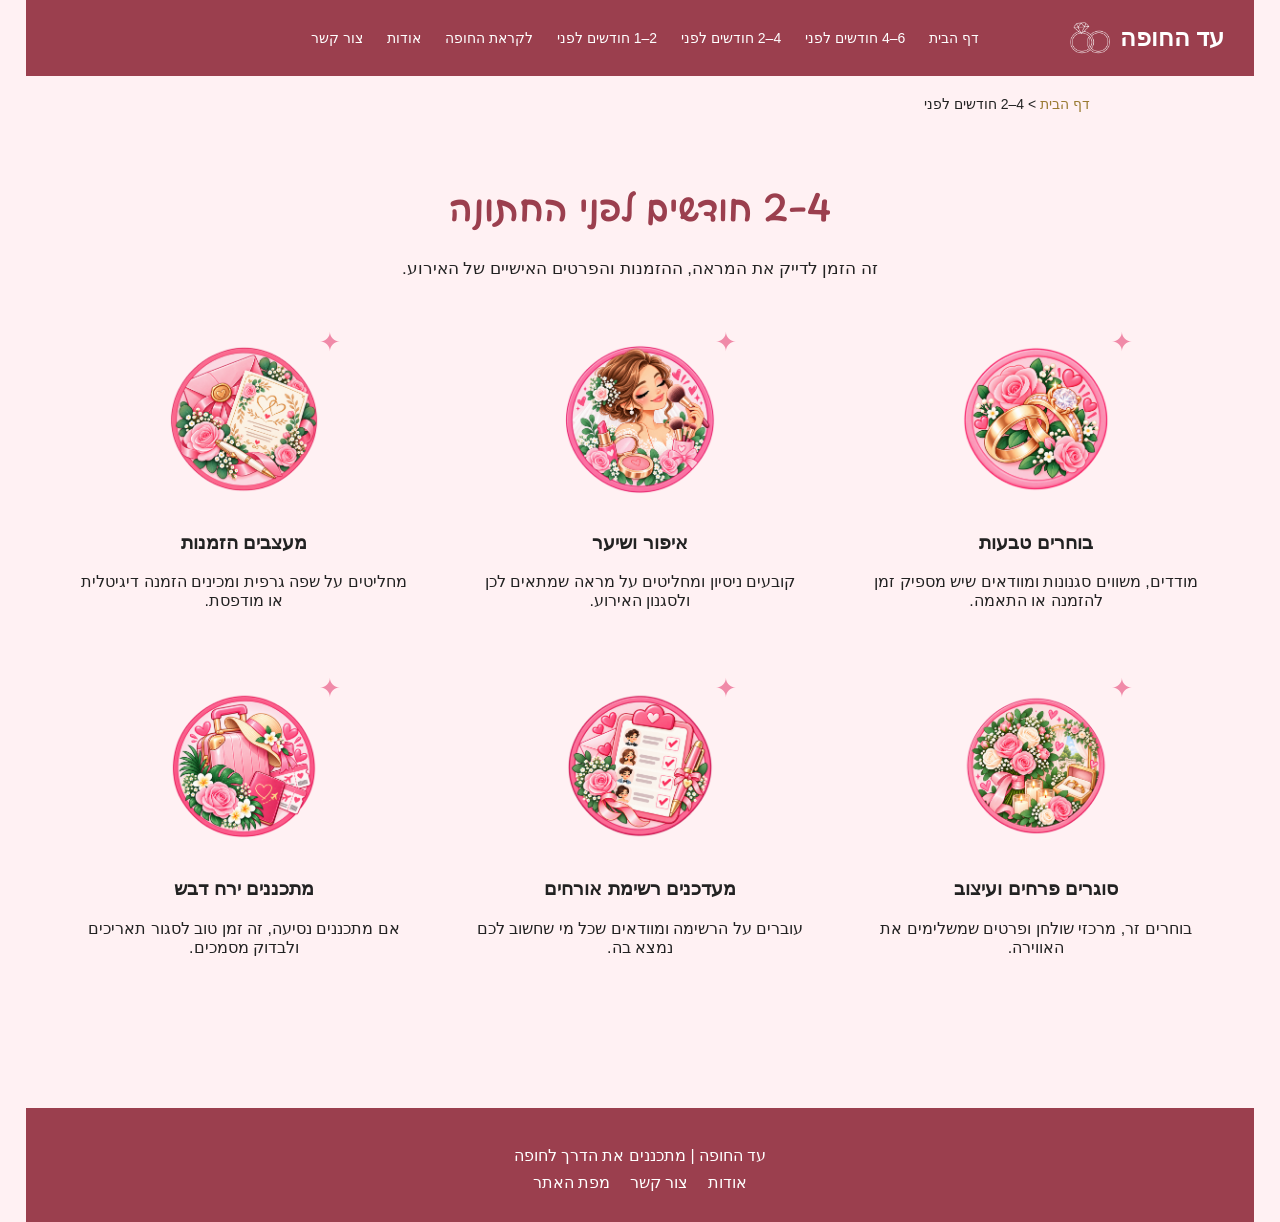
<file: twoFourMonths.html>
<!DOCTYPE html>
<html lang="he" dir="rtl">
<head>
  <meta charset="utf-8" />
    <meta name="viewport" content="width=device-width, initial-scale=1">
  <title>4–2 חודשים לפני החתונה - עד החופה</title>
  <meta name="description" content="משימות ל-2 עד 4 חודשים לפני החתונה: טבעות, איפור, הזמנות, פרחים, אורחים וירח דבש." />
  <meta name="keywords" content="תכנון חתונה, טבעות, הזמנות לחתונה, ירח דבש" />
  <meta name="author" content="אנסטסיה ניקולאיבה, ליליאן בלביר, יוליה פשניצניקוב" />
  <link rel="preconnect" href="https://fonts.googleapis.com">
  <link rel="preconnect" href="https://fonts.gstatic.com" crossorigin>
  <link href="https://fonts.googleapis.com/css2?family=Playpen+Sans+Hebrew:wght@300;400;500;600&display=swap" rel="stylesheet">
  <link rel="icon" type="image/png" href="Images/logo_rings.png">
  <link href="styles/myStyle.css" rel="stylesheet" />
</head>
<body>
<div id="container">
  <header class="site-header">
    <nav class="main-nav" aria-label="ניווט ראשי">
    <a href="index.html" class="nav-logo">
      <span>עד החופה</span>
      <img src="Images/logoRings.webp" alt="לוגו עד החופה" title="עד החופה">
    </a>
    <ul>
      <li><a href="index.html">דף הבית</a></li>
      <li><a href="fourSixMonths.html">6–4 חודשים לפני</a></li>
      <li><a href="twoFourMonths.html">4–2 חודשים לפני</a></li>
      <li><a href="#" aria-disabled="true" title="עמוד זה עדיין לא פותח">2–1 חודשים לפני</a></li>
      <li><a href="finalWeeks.html">לקראת החופה</a></li>
      <li><a href="about.html">אודות</a></li>
      <li><a href="contactUs.html">צור קשר</a></li>
    </ul>
  </nav>
    </header>

  <main>
    <nav class="breadcrumbs" aria-label="מיקום באתר"><a href="index.html">דף הבית</a><span> &gt; </span><span aria-current="page">4–2 חודשים לפני</span></nav>

    <section class="timeline-period" id="two-four">
      <div class="period-heading">
       <h1>4–2 חודשים לפני החתונה</h1>
        <p>זה הזמן לדייק את המראה, ההזמנות והפרטים האישיים של האירוע.</p>
      </div>
      <div class="task-grid">
        <article class="task-card"><img src="Images/3iconRings.webp" alt="טבעות"><h2 class="task-title">בוחרים טבעות</h2><p>מודדים, משווים סגנונות ומוודאים שיש מספיק זמן להזמנה או התאמה.</p></article>
        <article class="task-card"><img src="Images/3iconMakeUp.webp" alt="איפור ושיער"><h2 class="task-title">איפור ושיער</h2><p>קובעים ניסיון ומחליטים על מראה שמתאים לכן ולסגנון האירוע.</p></article>
        <article class="task-card"><img src="Images/3iconLater.webp" alt="הזמנות"><h2 class="task-title">מעצבים הזמנות</h2><p>מחליטים על שפה גרפית ומכינים הזמנה דיגיטלית או מודפסת.</p></article>
        <article class="task-card"><img src="Images/3iconFlowers.webp" alt="זר ועיצוב"><h2 class="task-title">סוגרים פרחים ועיצוב</h2><p>בוחרים זר, מרכזי שולחן ופרטים שמשלימים את האווירה.</p></article>
        <article class="task-card"><img src="Images/3iconGuests.webp" alt="אורחים"><h2 class="task-title">מעדכנים רשימת אורחים</h2><p>עוברים על הרשימה ומוודאים שכל מי שחשוב לכם נמצא בה.</p></article>
        <article class="task-card"><img src="Images/3iconTravel.webp" alt="ירח דבש"><h2 class="task-title">מתכננים ירח דבש</h2><p>אם מתכננים נסיעה, זה זמן טוב לסגור תאריכים ולבדוק מסמכים.</p></article>
      </div>
    </section>
    
  </main>

  <footer><p>עד החופה | מתכננים את הדרך לחופה</p><nav><a href="about.html">אודות</a><a href="contactUs.html">צור קשר</a><a href="siteMap.html">מפת האתר</a></nav></footer>
</div>
<script src="jScripts/site.js" defer></script>
</body>
</html>
</file>
<file: styles/myStyle.css>
/* עד החופה — עיצוב האתר. הצבעים, הפונטים והמידות המקוריים נשמרו ככל האפשר. */

/* בסיס האתר וניווט */
body {
    direction: rtl;
    margin: 0;
    background-color: #fff1f3;
    color: #222222;
    font-family: Arial, sans-serif;
}

#container {
    width: 96%;
    max-width: 1500px;
    margin: 0 auto;
}

.site-header {
    width: 100%;
}

.main-nav {
    background-color: #9b3f4e;
    display: flex;
    align-items: center;
    padding: 8px 30px;
    position: relative;
    gap: 15px;
    flex-wrap: nowrap;
}

.main-nav ul {
    list-style: none;
    margin: 0;
    padding: 0;
    display: flex;
    justify-content: center;
    flex: 1;
    transform: translateX(100px);
    flex-wrap: wrap;
}

.main-nav li {
    margin: 0;
}

.main-nav ul a {
    display: block;
    color: #ffffff;
    text-decoration: none;
    padding: 16px 12px;
    font-size: 14px;
    white-space: nowrap;
}

.main-nav ul a:hover {
    background-color: #b59a5a;
}

main {
    text-align: center;
    padding: 0;
}

section {
    margin-bottom: 70px;
}

h2 {
    font-size: 32px;
    margin-bottom: 20px;
}

main a {
    color: #9a7b32;
}

main a:hover {
    color: #222222;
}

footer {
    background-color: #9b3f4e;
    color: #ffffff;
    text-align: center;
    padding: 30px 20px;
}

footer p {
    color: #ffffff;
    margin: 8px 0;
}

footer a, footer a:link, footer a:visited, footer a:active {
    color: #ffffff !important;
    text-decoration: none !important;
    margin: 0 10px;
}

footer a:hover, footer a:focus {
    color: #b59a5a !important;
    text-decoration: none !important;
}

/* דף הבית */
#welcome {
    display: flex;
    align-items: center;
    justify-content: space-between;
    gap: 50px;
    min-height: 500px;
    padding: 30px 40px;
}

.welcome-text {
    flex: 0.8;
    position: relative;
    bottom: 70px;
}

.welcome-text h1 {
    font-family: "Playpen Sans Hebrew", sans-serif;
    font-size: 64px;
    font-weight: 500;
    color: #9b3f4e;
    margin-bottom: 15px;
}

.welcome-title {
    font-size: 28px;
    margin-bottom: 20px;
}

.welcome-text p {
    line-height: 1.8;
}

.welcome-image {
    flex: 1.4;
    text-align: center;
}

.welcome-image img {
    width: 550px;
    max-width: 100%;
    height: auto;
}

.main-button {
    display: inline-block;
    margin-top: 25px;
    padding: 14px 42px;
    background-color: #222222;
    color: #ffffff;
    text-decoration: none;
    border-radius: 50px;
    font-size: 17px;
    transition: 0.3s;
}

.main-button:hover {
    background-color: #9b3f4e;
    color: #ffffff;
    position: relative;
    bottom: 2px;
}

/* פירורי לחם */
.breadcrumbs {
    max-width: 900px;
    margin: 20px auto 0;
    padding: 0 20px;
    text-align: right;
    font-size: 14px;
}

.breadcrumbs a {
    color: #9a7b32;
    text-decoration: none;
}

.breadcrumbs a:hover {
    text-decoration: underline;
}

/* אודות */
#about-page {
    max-width: 1180px;
    margin: 0 auto 80px;
    padding: 30px 40px;
    box-sizing: border-box;
}

.about-intro {
    display: flex;
    align-items: center;
    justify-content: center;
    gap: 55px;
    position: relative;
    min-height: 370px;
    margin: 30px auto 90px;
    padding: 40px 0;
    box-sizing: border-box;
}

.about-intro-text {
    width: 58%;
    max-width: 720px;
    margin: 0 auto;
    text-align: center;
}

.about-intro-text h1 {
    font-family: "Playpen Sans Hebrew", sans-serif;
    font-size: 36px;
    font-weight: 600;
    color: #9b3f4e;
    margin: 0 0 25px;
    text-align: center;
}

.about-intro-text p {
    font-size: 18px;
    line-height: 2;
    margin: 0 0 18px;
    text-align: center;
}

.about-intro-image {
    position: absolute;
    left: 0;
    top: 0;
    width: 220px;
    text-align: center;
    bottom: 0;
    height: fit-content;
    margin: auto 0;
}

.about-intro-image img {
    width: 300px;
    height: auto;
    display: block;
    margin: 0 auto;
}

.team-section {
    margin: 20px 0 100px;
    text-align: center;
}

.team-section h2 {
    font-family: "Playpen Sans Hebrew", sans-serif;
    font-size: 36px;
    font-weight: 600;
    color: #9b3f4e;
    margin: 0 0 20px;
}

.team-intro {
    max-width: 780px;
    margin: 0 auto 50px;
    font-size: 17px;
    line-height: 1.9;
    text-align: center;
}

.team-members {
    display: flex;
    justify-content: center;
    align-items: flex-start;
    gap: 70px;
}

.team-member {
    width: 220px;
    text-align: center;
    position: relative;
}

.team-member img {
    width: 190px;
    height: 190px;
    object-fit: cover;
    border-radius: 50%;
    display: block;
    margin: 0 auto 18px;
    position: relative;
    z-index: 2;
    border: 4px solid #e5a6b2;
}

.team-member::before {
    content: "";
    position: absolute;
    width: 205px;
    height: 205px;
    left: 0;
    border: 2px dashed #d98d9e;
    border-radius: 50%;
    animation: teamCircle 8s linear infinite;
    right: 0;
    margin: 0 auto;
    bottom: calc(100% - 201px);
}

.team-member::after {
    content: "✦";
    position: absolute;
    left: 38px;
    color: #c9647b;
    font-size: 20px;
    animation: teamSparkle 2s ease-in-out infinite;
    bottom: calc(100% - 8px);
    line-height: 1;
}

.team-member h3 {
    margin: 0;
    font-size: 20px;
    color: #9b3f4e;
}

.developed-pages {
    margin: 20px 0 100px;
    text-align: center;
}

.developed-pages h2 {
    font-family: "Playpen Sans Hebrew", sans-serif;
    font-size: 36px;
    font-weight: 600;
    color: #9b3f4e;
    margin: 0 0 40px;
}

.pages-list {
    max-width: 500px;
    margin: 0 auto;
    text-align: right;
}

.pages-list ul {
    margin: 0;
    padding-right: 25px;
}

.pages-list li {
    margin-bottom: 14px;
    font-size: 18px;
    line-height: 1.6;
}

.pages-list li::marker {
    color: #9b3f4e;
}

.pages-list a {
    color: #9b3f4e;
    text-decoration: underline;
    font-weight: 500;
}

.pages-list a:hover {
    color: #7f3040;
}

.hit-section {
    margin-top: 60px;
    padding-top: 40px;
    text-align: center;
    border-top: 1px solid #e3c1c8;
}

.hit-section h2 {
    font-family: "Playpen Sans Hebrew", sans-serif;
    font-size: 30px;
    font-weight: 600;
    color: #9b3f4e;
    margin: 0 0 12px;
}

.hit-section p {
    font-size: 16px;
    line-height: 1.7;
    color: #222222;
    margin: 0 0 22px;
}

.hit-section a {
    display: inline-block;
}

.hit-section img {
    width: 190px;
    height: auto;
    display: block;
    margin: 20px auto 0;
    background-color: transparent;
    transition: transform 0.3s ease;
}

.hit-section img:hover {
    transform: scale(1.05);
}

/* צור קשר */
#contact-page {
    max-width: 780px;
    margin: 0 auto 80px;
    padding: 20px 30px;
    box-sizing: border-box;
    text-align: right;
    position: relative;
}

#contact-page h1 {
    font-family: "Playpen Sans Hebrew", sans-serif;
    font-size: 36px;
    font-weight: 600;
    color: #9b3f4e;
    text-align: center;
    margin: 20px 0 18px;
}

#contact-page > p {
    max-width: 650px;
    margin: 0 auto 40px;
    text-align: center;
    font-size: 18px;
    line-height: 1.8;
}

#contact-page form {
    position: relative;
    background-color: #fff7f8;
    border: 1px solid #e6bdc5;
    border-radius: 24px;
    padding: 35px 40px;
    box-sizing: border-box;
}

#contact-page form::before {
    content: "";
    position: absolute;
    top: 80px;
    width: 155px;
    height: 155px;
    background-image: url("../Images/flower1.webp");
    background-size: contain;
    background-repeat: no-repeat;
    background-position: center;
    opacity: 0.75;
    pointer-events: none;
    right: calc(100% - 5px);
}

#contact-page label {
    display: block;
    margin-top: 18px;
    margin-bottom: 8px;
    font-size: 17px;
    font-weight: bold;
    color: #222222;
}

#contact-page input, #contact-page select, #contact-page textarea {
    width: 100%;
    box-sizing: border-box;
    padding: 13px 15px;
    border: 1px solid #d8b5bd;
    border-radius: 12px;
    background-color: #ffffff;
    font-family: Arial, sans-serif;
    font-size: 16px;
    outline: none;
}

#contact-page input:focus, #contact-page select:focus, #contact-page textarea:focus {
    border-color: #9b3f4e;
}

#contact-page textarea {
    resize: vertical;
}

#contact-page .contact-checkbox {
    display: flex;
    align-items: center;
    gap: 8px;
    width: fit-content;
    cursor: pointer;
}

#contact-page .contact-checkbox input[type="checkbox"] {
    width: auto;
    margin: 0;
    padding: 0;
}

#contact-page input[type="submit"] {
    width: auto;
    display: block;
    margin: 28px auto 0;
    padding: 14px 42px;
    background-color: #9b3f4e;
    color: #ffffff;
    border: none;
    border-radius: 30px;
    font-size: 17px;
    cursor: pointer;
    transition: transform 0.3s ease, background-color 0.3s ease;
}

#contact-page input[type="submit"]:hover {
    background-color: #7f3040;
    position: relative;
    bottom: 4px;
}

/* מפת האתר */
#site-map-page {
    max-width: 900px;
    margin: 40px auto 90px;
    padding: 20px 30px;
    box-sizing: border-box;
    text-align: right;
    position: relative;
}

#site-map-page::before {
    content: "";
    position: absolute;
    top: 180px;
    width: 150px;
    height: 150px;
    background-image: url("../Images/flower2.webp");
    background-size: contain;
    background-repeat: no-repeat;
    background-position: center;
    opacity: 0.85;
    pointer-events: none;
    right: calc(100% - 60px);
}

#site-map-page h1 {
    font-family: "Playpen Sans Hebrew", sans-serif;
    font-size: 36px;
    font-weight: 600;
    text-align: center;
    color: #9b3f4e;
    margin-bottom: 18px;
}

.site-map-intro {
    text-align: center;
    font-size: 18px;
    line-height: 1.8;
    color: #222222;
    margin-bottom: 45px;
}

.site-map-list {
    max-width: 600px;
    margin: 0 auto;
    text-align: right;
}

.site-map-list ul {
    padding-right: 30px;
    margin: 0;
}

.site-map-list > ul > li {
    margin-bottom: 22px;
    font-size: 22px;
    font-weight: 600;
    color: #222222;
}

.site-map-list ul ul {
    margin-top: 14px;
    padding-right: 35px;
}

.site-map-list ul ul li {
    margin-bottom: 12px;
    font-size: 18px;
    font-weight: 500;
    color: #222222;
}

.site-map-list a {
    color: #222222;
    text-decoration: none;
    font-weight: 600;
}

.site-map-list a:hover {
    color: #9b3f4e;
    text-decoration: underline;
}

/* לוגו וניווט */
.nav-logo {
    display: flex;
    align-items: center;
    text-decoration: none;
    color: white;
    font-size: 24px;
    font-weight: bold;
}

.nav-logo img {
    width: 60px;
    height: 60px;
    object-fit: contain;
    margin-left: 10px;
}

/* לוח התכנון בדף הבית */
#timeline-home, .timeline-home-wrap {
    max-width: 1180px;
    margin: 0 auto 90px;
    padding: 25px 20px 0;
}

.eyebrow {
    color: #9b3f4e;
    font-weight: bold;
    letter-spacing: 1px;
    margin-bottom: 6px;
}

#timeline-home h2 {
    font-size: 40px;
    margin: 0 0 12px;
}

.timeline-intro {
    font-size: 18px;
    line-height: 1.8;
    margin-bottom: 40px;
}

/* עמודי התוכן */
.timeline-period {
    max-width: 1160px;
    margin: 0 auto 85px;
    padding: 10px 20px 30px;
}

.period-heading {
    text-align: center;
    max-width: 760px;
    margin: 60px auto 40px;
}

.period-heading h1 {
    color: #9b3f4e;
    font-family: "Playpen Sans Hebrew", sans-serif;
    font-size: 36px;
    font-weight: 600;
    margin: 0 0 10px;
}

.period-heading p {
    font-size: 17px;
    line-height: 1.7;
}

.task-grid {
    display: grid;
    grid-template-columns: repeat(3, 1fr);
    gap: 24px 28px;
}

.task-card {
    min-height: 260px;
    padding: 20px;
    text-align: center;
    background-color: transparent;
    position: relative;
}

.task-card::before {
    content: "✦";
    position: absolute;
    top: 5px;
    left: calc(50% + 75px);
    color: #f08aa8;
    font-size: 26px;
    line-height: 1;
    animation: sparkleOne 1.8s ease-in-out infinite;
}

.task-card img {
    width: 150px;
    height: 150px;
    object-fit: contain;
    margin-bottom: 15px;
}

.poster-period {
    background-color: #fff1f3;
    padding: 55px 40px 80px;
}

.poster-period .period-heading {
    text-align: center;
    margin-bottom: 50px;
}

.poster-period .period-heading h1 {
    font-size: 42px;
    margin-bottom: 12px;
    color: #9b3f4e;
}

.poster-period .period-heading p {
    font-size: 18px;
}

.poster-layout {
    max-width: 1250px;
    margin: 0 auto;
    display: grid;
    grid-template-columns: 1fr 380px 1fr;
    grid-template-areas: "leftOne couple rightOne" "leftTwo couple rightTwo" "leftThree couple rightThree";
    column-gap: 60px;
    row-gap: 40px;
    align-items: center;
}

.poster-task .task-title {
    font-size: 24px;
    margin: 8px 0;
}

.poster-task p {
    font-size: 16px;
    line-height: 1.7;
    margin: 0 auto;
    max-width: 300px;
}

.poster-couple {
    grid-area: couple;
    display: flex;
    justify-content: center;
    align-items: center;
    height: 100%;
}

.poster-couple img {
    width: 360px;
    max-width: 100%;
    height: auto;
    position: relative;
    bottom: 120px;
}

.task-top-left {
    grid-area: leftOne;
}

.task-top-center {
    grid-area: rightOne;
}

.task-top-right {
    grid-area: leftTwo;
}

.task-bottom-left {
    grid-area: rightTwo;
}

.task-bottom-center {
    grid-area: leftThree;
}

.task-bottom-right {
    grid-area: rightThree;
}

/* הטופס האינטראקטיבי */
#planning-tool {
    max-width: 1200px;
    margin: 40px auto 80px;
    padding: 50px 45px;
    background-color: #ffc5c7;
    border-radius: 30px;
    text-align: center;
}

#planning-tool h1 {
    font-family: "Playpen Sans Hebrew", sans-serif;
    font-size: 48px;
    font-weight: 600;
    color: #9b3f4e;
    margin: 0 0 40px;
}

.checklist-layout {
    display: flex;
    gap: 45px;
    align-items: flex-start;
    text-align: right;
}

.tool-form {
    width: 58%;
}

.tool-visuals {
    width: 42%;
    text-align: center;
    padding-top: 20px;
}

.tool-form > label {
    display: block;
    color: #9b3f4e;
    font-size: 18px;
    font-weight: bold;
    margin-bottom: 10px;
}

#coupleNames {
    width: 100%;
    box-sizing: border-box;
    padding: 14px 18px;
    border: 1px solid #d9adb7;
    border-radius: 16px;
    background-color: #ffffff;
    font-family: Arial, sans-serif;
    font-size: 17px;
    margin-bottom: 25px;
}

.role-choice {
    border: none;
    padding: 0;
    margin: 0 0 25px;
}

.role-choice legend {
    color: #9b3f4e;
    font-size: 18px;
    font-weight: bold;
    margin-bottom: 12px;
}

.role-choice label {
    display: inline-block;
    min-width: 110px;
    margin-left: 10px;
    padding: 12px 18px;
    background-color: #ffffff;
    border: 1px solid #ecd5da;
    border-radius: 16px;
    cursor: pointer;
}

.role-choice label:hover {
    background-color: #fff3f5;
}

.role-choice input {
    accent-color: #9b3f4e;
    margin-left: 6px;
}

.mini-checklist {
    display: block;
    margin-top: 25px;
}

.mini-checklist h2 {
    color: #222222;
    font-size: 28px;
    margin-bottom: 20px;
}

.check-item {
    display: flex;
    align-items: center;
    gap: 12px;
    padding: 12px 15px;
    margin-bottom: 10px;
    background-color: #ffffff;
    border: 1px solid #ecd5da;
    border-radius: 16px;
    cursor: pointer;
}

.check-item:hover {
    background-color: #fff7f8;
}

.check-item input {
    accent-color: #9b3f4e;
}

.check-item img {
    width: 55px;
    height: 55px;
    object-fit: contain;
    opacity: 0.4;
    transition: opacity 0.25s;
}

.check-item span {
    font-size: 17px;
}

#roleHint {
    color: #9b3f4e;
    font-size: 18px;
    line-height: 1.7;
}

#timelineSubmit {
    display: block;
    margin: 25px auto 0;
    border: none;
    border-radius: 30px;
    padding: 14px 34px;
    background-color: #9b3f4e;
    color: #ffffff;
    font-size: 17px;
    cursor: pointer;
}

#timelineSubmit:hover {
    background-color: #7f3040;
}

#timelineSubmit:disabled {
    background-color: #cbb9bd;
    cursor: not-allowed;
}

#timelineSummary {
    display: block;
    margin-top: 25px;
    padding: 22px;
    background-color: #fffafb;
    border: 1px solid #e8c7cf;
    border-radius: 22px;
    text-align: right;
    line-height: 1.8;
}

#timelineSummary h3 {
    color: #9b3f4e;
    margin-top: 0;
}

.poster-task::before {
    opacity: 0.55;
    transform: none;
    content: "✦";
    position: absolute;
    width: auto;
    height: auto;
    border: none;
    border-radius: 0;
    box-shadow: none;
    background: none;
    top: 5px;
    left: calc(50% + 75px);
    color: #f08aa8;
    font-size: 26px;
    line-height: 1;
    animation: sparkleOne 1.8s ease-in-out infinite;
}

.poster-task img {
    width: 190px;
    height: 190px;
    object-fit: contain;
    display: block;
    margin: 0 auto 12px;
    position: relative;
    z-index: 2;
}

.poster-task {
    position: relative;
    text-align: center;
}

.poster-task::after {
    content: "✦";
    position: absolute;
    width: auto;
    height: auto;
    border: none;
    border-radius: 0;
    box-shadow: none;
    background: none;
    top: 55px;
    right: calc(50% + 75px);
    color: #f6b8c8;
    font-size: 18px;
    line-height: 1;
    animation: sparkleTwo 2.2s ease-in-out infinite;
}

/* שלבי התכנון הפרחוניים */
.flowers-timeline {
    max-width: 1150px;
    margin: 55px auto 0;
    display: flex;
    justify-content: space-between;
    align-items: flex-start;
    gap: 25px;
    position: relative;
}

.flowers-timeline::before {
    content: "";
    position: absolute;
    top: 72px;
    right: 8%;
    left: 8%;
    height: 2px;
    background-color: #d9a1ad;
    z-index: 0;
}

.flower-item {
    width: 240px;
    text-align: center;
    text-decoration: none;
    color: #222222;
    position: relative;
    z-index: 1;
    transition: bottom 0.3s ease;
}

.flower-item:hover {
    color: #222222;
    position: relative;
    bottom: 7px;
}

.flower-item img {
    width: 145px;
    height: 145px;
    object-fit: contain;
    display: block;
    margin: 0 auto 14px;
}

.flower-item span {
    display: block;
    color: #9b3f4e;
    font-size: 16px;
    font-weight: bold;
    margin-bottom: 7px;
}

.flower-item strong {
    display: block;
    color: #222222;
    font-size: 21px;
    margin-bottom: 8px;
}

.flower-item small {
    display: block;
    color: #666666;
    font-size: 14px;
    line-height: 1.6;
}

.flower-item::after {
    content: "✦";
    position: absolute;
    top: 5px;
    left: 35px;
    color: #e79aaa;
    font-size: 18px;
    animation: flowerSparkle 2.2s ease-in-out infinite;
}

/* מצבי רכיבים ונגישות */
[hidden] {
    display: none !important;
}

.check-item img.is-complete {
    opacity: 1;
}

.task-card .task-title {
    font-size: 1.17em;
    margin: 1em 0;
}

.form-note {
    font-size: 14px;
    line-height: 1.6;
    margin: 0 0 15px;
}

#contactStatus {
    line-height: 1.7;
}

.tool-form, .tool-visuals {
    min-width: 0;
}

a[aria-disabled="true"] {
    cursor: not-allowed;
}

a:focus-visible, button:focus-visible, input:focus-visible, select:focus-visible, textarea:focus-visible, #contact-page input:focus-visible, #contact-page select:focus-visible, #contact-page textarea:focus-visible {
    outline: 2px solid #222222;
    outline-offset: 3px;
}

.role-image, .task-preview {
    display: block;
    width: 100%;
    max-width: 380px;
    height: 380px;
    object-fit: contain;
    margin: 0 auto;
}

/* אנימציות */
@keyframes teamCircle {
    from {
        transform: rotate(0deg);
    }

    to {
        transform: rotate(360deg);
    }
}

@keyframes teamSparkle {
    0% {
        opacity: 0.3;
        transform: scale(0.8);
    }

    50% {
        opacity: 1;
        transform: scale(1.2);
    }

    100% {
        opacity: 0.3;
        transform: scale(0.8);
    }
}

@keyframes sparkleOne {
    0% {
        opacity: 0.2;
        transform: scale(0.6) rotate(0deg);
    }

    50% {
        opacity: 1;
        transform: scale(1.3) rotate(20deg);
    }

    100% {
        opacity: 0.2;
        transform: scale(0.6) rotate(0deg);
    }
}

@keyframes sparkleTwo {
    0% {
        opacity: 0.3;
        transform: scale(0.7);
    }

    50% {
        opacity: 1;
        transform: scale(1.2);
    }

    100% {
        opacity: 0.3;
        transform: scale(0.7);
    }
}

@keyframes flowerSparkle {
    0% {
        opacity: 0.3;
        transform: scale(0.7);
    }

    50% {
        opacity: 1;
        transform: scale(1.2);
    }

    100% {
        opacity: 0.3;
        transform: scale(0.7);
    }
}

/* התאמות למסכים קטנים */
@media (max-width: 900px) {
    .about-intro-text {
        max-width: 100%;
        width: 100%;
    }

    .about-intro-image img {
        width: 220px;
    }

    .about-intro {
        gap: 30px;
        flex-direction: column;
        text-align: center;
    }

    .about-intro-text h1 {
        font-size: 36px;
    }

    .about-intro-image {
        justify-content: center;
        transform: none;
        width: 100%;
        position: static;
        height: auto;
        margin: 0 auto;
    }

    .team-section h2, .developed-pages h2 {
        font-size: 36px;
    }

    .team-members {
        flex-direction: column;
        align-items: center;
        gap: 35px;
    }

    #contact-page form::before {
        display: none;
    }

    #contact-page {
        padding: 20px;
    }

    #contact-page form {
        padding: 25px;
    }

    #contact-page h1 {
        font-size: 32px;
    }

    #planning-tool h1 {
        font-size: 38px;
    }

    .main-nav {
        flex-direction: column;
    }

    .main-nav ul {
        justify-content: center;
        transform: none;
    }

    #welcome {
        flex-direction: column;
    }

    .welcome-image, .welcome-text {
        width: 100% !important;
    }

    .welcome-image img {
        width: 100%;
        max-width: 650px;
    }

    .task-grid {
        grid-template-columns: repeat(2, 1fr);
    }

    .checklist-layout {
        flex-direction: column;
        gap: 25px;
    }

    .tool-form, .tool-visuals {
        width: 100%;
    }

    .poster-layout {
        grid-template-columns: 1fr 1fr;
        grid-template-areas: "couple couple" "leftOne rightOne" "leftTwo rightTwo" "leftThree rightThree";
        gap: 30px;
    }

    .poster-couple img {
        bottom: 0;
        width: 260px;
    }

    .flowers-timeline {
        flex-wrap: wrap;
        justify-content: center;
    }

    .flowers-timeline::before {
        display: none;
    }

    .welcome-text {
        bottom: 0;
    }
}

@media (max-width: 1000px) {
    #site-map-page::before {
        display: none;
    }
}

@media (max-width: 768px) {
    #site-map-page {
        padding: 20px;
    }

    #site-map-page h1 {
        font-size: 40px;
    }

    .site-map-list > ul > li {
        font-size: 20px;
    }

    .site-map-list ul ul li {
        font-size: 17px;
    }
}

@media (max-width: 600px) {
    #welcome {
        padding: 25px 15px;
        gap: 20px;
    }

    .welcome-text h1 {
        font-size: 42px;
    }

    #planning-tool {
        padding: 30px 20px;
    }

    #planning-tool h1 {
        font-size: 32px;
    }

    .poster-period {
        padding: 30px 20px;
    }

    .poster-layout {
        grid-template-columns: 1fr;
        grid-template-areas: "couple" "rightOne" "leftOne" "rightTwo" "leftTwo" "rightThree" "leftThree";
    }

    .task-grid {
        grid-template-columns: 1fr;
    }

    .role-choice label {
        box-sizing: border-box;
        min-width: 0;
        margin-bottom: 10px;
    }

    .main-nav {
        padding: 12px;
    }

    .main-nav ul a {
        padding: 12px 8px;
    }

    .role-image, .task-preview {
        height: 280px;
    }

    .poster-period .period-heading h1 {
        font-size: 32px;
    }
}

@media (prefers-reduced-motion: reduce) {
    *, *::before, *::after {
        animation: none !important;
        transition: none !important;
    }
}
</file>
